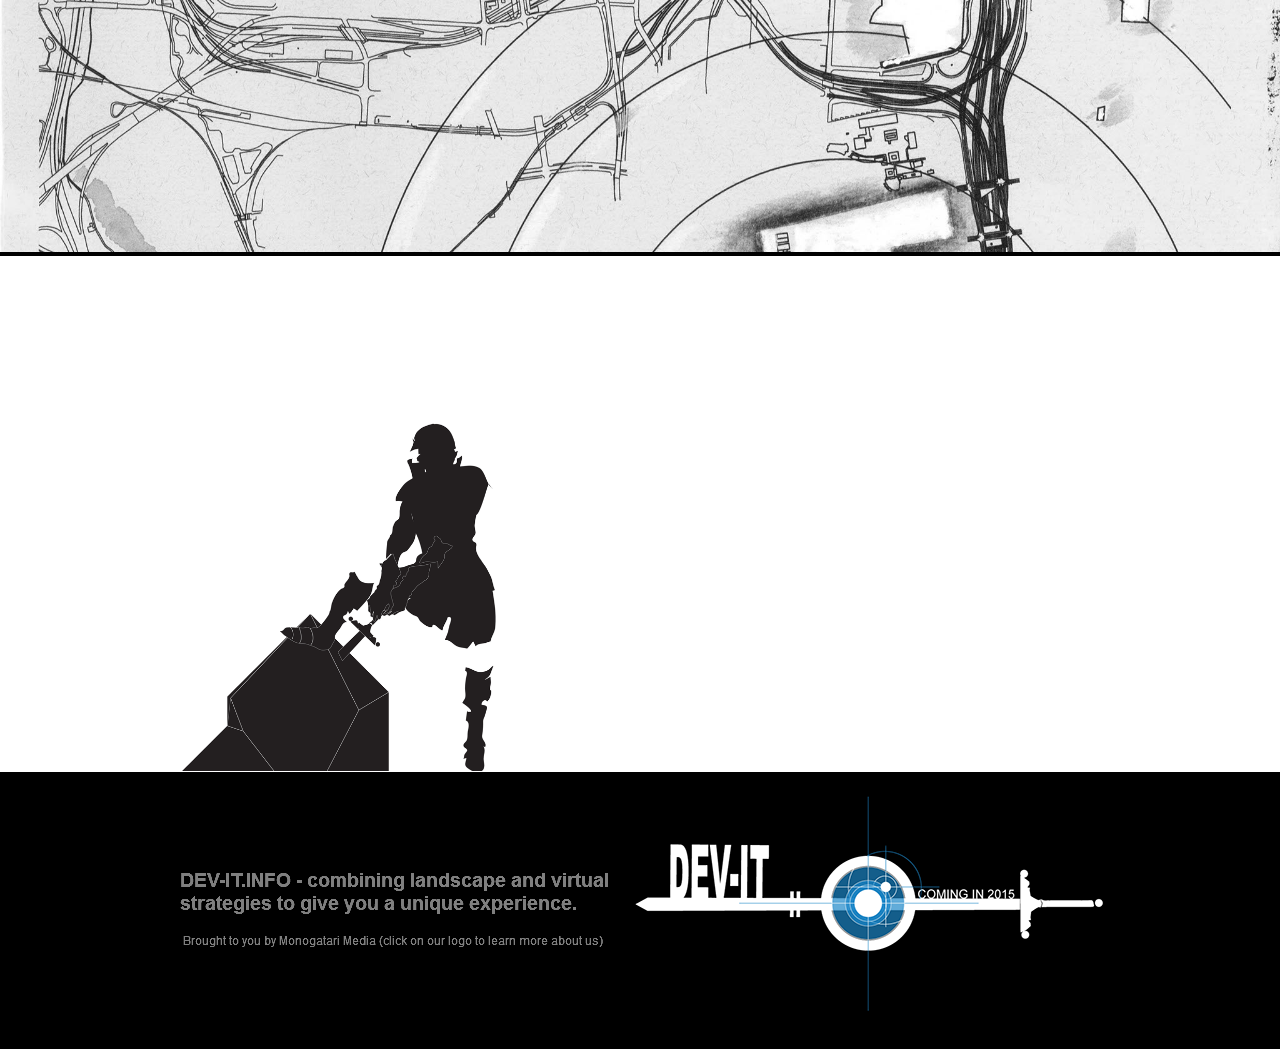
<file: devIt-port/index.html>
<!DOCTYPE html>
<html class="html" lang="en-US">
 <head>

  <script type="text/javascript">
   if(typeof Muse == "undefined") window.Muse = {}; window.Muse.assets = {"required":["jquery-1.8.3.min.js", "museutils.js", "jquery.musepolyfill.bgsize.js", "jquery.watch.js", "museredirect.js", "jquery.scrolleffects.js", "index.css"], "outOfDate":[]};
</script>
  
  <script src="scripts/museredirect.js?490478987" type="text/javascript"></script>
  
  <script type="text/javascript">
   Muse.Redirect.redirect('desktop', '', 'phone/index.html', '');
</script>
  
  <meta http-equiv="Content-type" content="text/html;charset=UTF-8"/>
  <meta name="generator" content="2014.2.0.284"/>
  <title>Develop It!</title>
  <link media="only screen and (max-device-width: 370px)" rel="alternate" href="http://dev-it.info/phone/index.html"/>
  <!-- CSS -->
  <link rel="stylesheet" type="text/css" href="css/site_global.css?365011649"/>
  <link rel="stylesheet" type="text/css" href="css/master_home-master.css?4057833628"/>
  <link rel="stylesheet" type="text/css" href="css/index.css?52552896" id="pagesheet"/>
  <!-- Other scripts -->
  <script type="text/javascript">
   document.documentElement.className += ' js';
</script>
   </head>
 <body>

  <div class="clearfix" id="page"><!-- column -->
   <div class="position_content" id="page_position_content">
    <div class="browser_width colelem" id="u341-bw">
     <div class="museBGSize" id="u341"><!-- simple frame --></div>
    </div>
    <div class="browser_width colelem" id="u346-bw">
     <div id="u346"><!-- simple frame --></div>
    </div>
    <div class="museBGSize colelem" id="u82"><!-- simple frame --></div>
    <div class="verticalspacer"></div>
    <div class="clearfix colelem" id="pu344"><!-- group -->
     <div class="browser_width grpelem" id="u344-bw">
      <div id="u344"><!-- simple frame --></div>
     </div>
     <a class="nonblock nontext museBGSize grpelem" id="u202" href="big_project.html"><!-- simple frame --></a>
    </div>
    <img class="mse_pre_init" id="u345-7" alt="DEV&#45;IT.INFO &#45; combining landscape and virtual strategies to give you a unique experience. Brought to you by Monogatari Media." width="437" height="79" src="images/u345-7.png"/><!-- rasterized frame -->
   </div>
  </div>
  <div class="preload_images">
   <img class="preload" src="images/logo_button-1-u202-r-fr.png" alt=""/>
   <img class="preload" src="images/logo_button-1-u202-m-fr.png" alt=""/>
  </div>
  <!-- JS includes -->
  <script type="text/javascript">
   if (document.location.protocol != 'https:') document.write('\x3Cscript src="http://musecdn2.businesscatalyst.com/scripts/4.0/jquery-1.8.3.min.js" type="text/javascript">\x3C/script>');
</script>
  <script type="text/javascript">
   window.jQuery || document.write('\x3Cscript src="scripts/jquery-1.8.3.min.js" type="text/javascript">\x3C/script>');
</script>
  <script src="scripts/museutils.js?4050293121" type="text/javascript"></script>
  <script src="scripts/jquery.musepolyfill.bgsize.js?84270510" type="text/javascript"></script>
  <script src="scripts/jquery.watch.js?3946357177" type="text/javascript"></script>
  <script src="scripts/jquery.scrolleffects.js?398671634" type="text/javascript"></script>
  <!-- Other scripts -->
  <script type="text/javascript">
   $(document).ready(function() { try {
(function(){var a={},b=function(a){if(a.match(/^rgb/))return a=a.replace(/\s+/g,"").match(/([\d\,]+)/gi)[0].split(","),(parseInt(a[0])<<16)+(parseInt(a[1])<<8)+parseInt(a[2]);if(a.match(/^\#/))return parseInt(a.substr(1),16);return 0};(function(){$('link[type="text/css"]').each(function(){var b=($(this).attr("href")||"").match(/\/?css\/([\w\-]+\.css)\?(\d+)/);b&&b[1]&&b[2]&&(a[b[1]]=b[2])})})();(function(){$("body").append('<div class="version" style="display:none; width:1px; height:1px;"></div>');
for(var c=$(".version"),d=0;d<Muse.assets.required.length;){var f=Muse.assets.required[d],g=f.match(/([\w\-\.]+)\.(\w+)$/),k=g&&g[1]?g[1]:null,g=g&&g[2]?g[2]:null;switch(g.toLowerCase()){case "css":k=k.replace(/\W/gi,"_").replace(/^([^a-z])/gi,"_$1");c.addClass(k);var g=b(c.css("color")),h=b(c.css("background-color"));g!=0||h!=0?(Muse.assets.required.splice(d,1),"undefined"!=typeof a[f]&&(g!=a[f]>>>24||h!=(a[f]&16777215))&&Muse.assets.outOfDate.push(f)):d++;c.removeClass(k);break;case "js":k.match(/^jquery-[\d\.]+/gi)&&
typeof $!="undefined"?Muse.assets.required.splice(d,1):d++;break;default:throw Error("Unsupported file type: "+g);}}c.remove();if(Muse.assets.outOfDate.length||Muse.assets.required.length)c="Some files on the server may be missing or incorrect. Clear browser cache and try again. If the problem persists please contact website author.",(d=location&&location.search&&location.search.match&&location.search.match(/muse_debug/gi))&&Muse.assets.outOfDate.length&&(c+="\nOut of date: "+Muse.assets.outOfDate.join(",")),d&&Muse.assets.required.length&&(c+="\nMissing: "+Muse.assets.required.join(",")),alert(c)})()})();/* body */
Muse.Utils.transformMarkupToFixBrowserProblemsPreInit();/* body */
Muse.Utils.prepHyperlinks(true);/* body */
Muse.Utils.resizeHeight()/* resize height */
$('#u345-7').registerPositionScrollEffect([{"in":[-Infinity,-1.05],"speed":[0,1]},{"in":[-1.05,Infinity],"speed":[-0.2,1]}]);/* scroll effect */
Muse.Utils.fullPage('#page');/* 100% height page */
Muse.Utils.showWidgetsWhenReady();/* body */
Muse.Utils.transformMarkupToFixBrowserProblems();/* body */
} catch(e) { if (e && 'function' == typeof e.notify) e.notify(); else Muse.Assert.fail('Error calling selector function:' + e); }});
</script>
   </body>
</html>
</file>
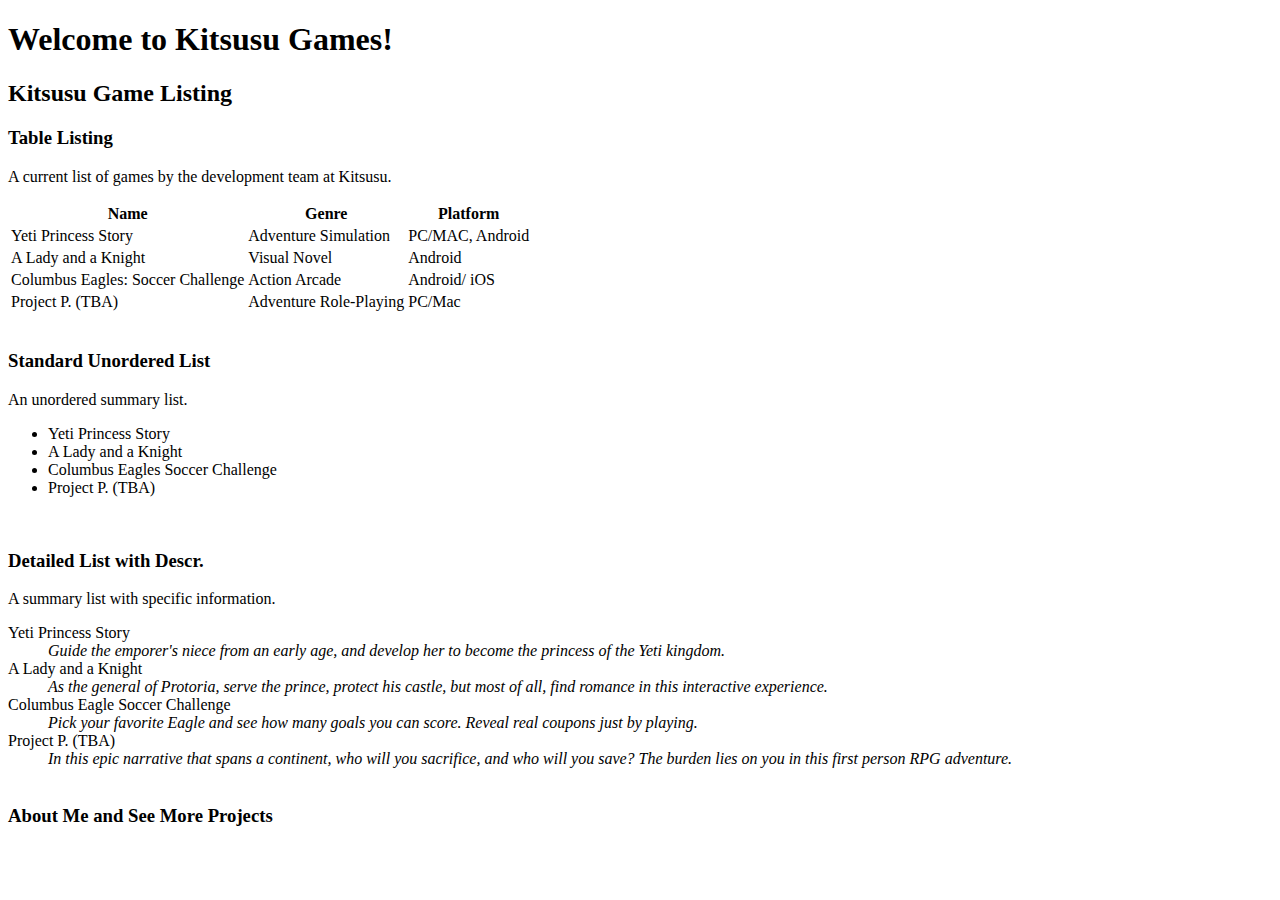
<file: generic HTML code/index.html>
<!DOCTYPE html>

<html>
	<head>
		<title> Kitsusu Games </title>
	</head>
	
	
<!--This is a comment-->
	
	
	<body>
		<h1> Welcome to Kitsusu Games!</h1>
		
		<h2> Kitsusu Game Listing </h2>
		
		<h3> Table Listing </h3>
		<p> A current list of games by the development team at Kitsusu. </p>
		
			<table>
				<tr>
					<!--Table Headings-->
					<th> Name </th>
					<th> Genre </th>
					<th> Platform <th>
				</tr>
				
				<tr>
					<!--Table Data-->
					<td> Yeti Princess Story </th>
					<td> Adventure Simulation </th>
					<td> PC/MAC, Android<th>
				</tr>
				
				<tr>
					<!--Table Data-->
					<td> A Lady and a Knight </th>
					<td> Visual Novel </th>
					<td> Android <th>
				</tr>
				
				<tr>
					<!--Table Data-->
					<td> Columbus Eagles: Soccer Challenge </th>
					<td> Action Arcade </th>
					<td> Android/ iOS <th>
				</tr>
				
				<tr>
					<!--Table Data-->
					<td> Project P. (TBA) </th>
					<td> Adventure Role-Playing </th>
					<td> PC/Mac <th>
				</tr>
			</table>
			<br>
			
			
			<h3>Standard Unordered List</h3>
			<p> An unordered summary list. </p>
			<ul>
			<li>Yeti Princess Story</li>
			<li>A Lady and a Knight</li>
			<li>Columbus Eagles Soccer Challenge</li>
			<li> Project P. (TBA) </li>
			</ul>
			<br>
			
			
			<h3>Detailed List with Descr.</h3>
			<p> A summary list with specific information.</p>
			<dl>
				<dt>Yeti Princess Story</dt>
				<dd><em>Guide the emporer's niece from an early age, and develop her to become the princess of the Yeti kingdom.</em></dd>
				
				<dt>A Lady and a Knight</dt>
				<dd><em>As the general of Protoria, serve the prince, protect his castle, but most of all, find romance in this interactive experience.</em></dd>
				
				<dt>Columbus Eagle Soccer Challenge</dt>
				<dd><em>Pick your favorite Eagle and see how many goals you can score. Reveal real coupons just by playing. </em></dd>
				
				<dt>Project P. (TBA)</dt>
				<dd><em>In this epic narrative that spans a continent, who will you sacrifice, and who will you save? The burden lies on you in this first person RPG adventure. </em></dd>
			</dt>
			<br>
			
			
			<h3> About Me and See More Projects </h3>
			
		
	</body>
</html>
</file>
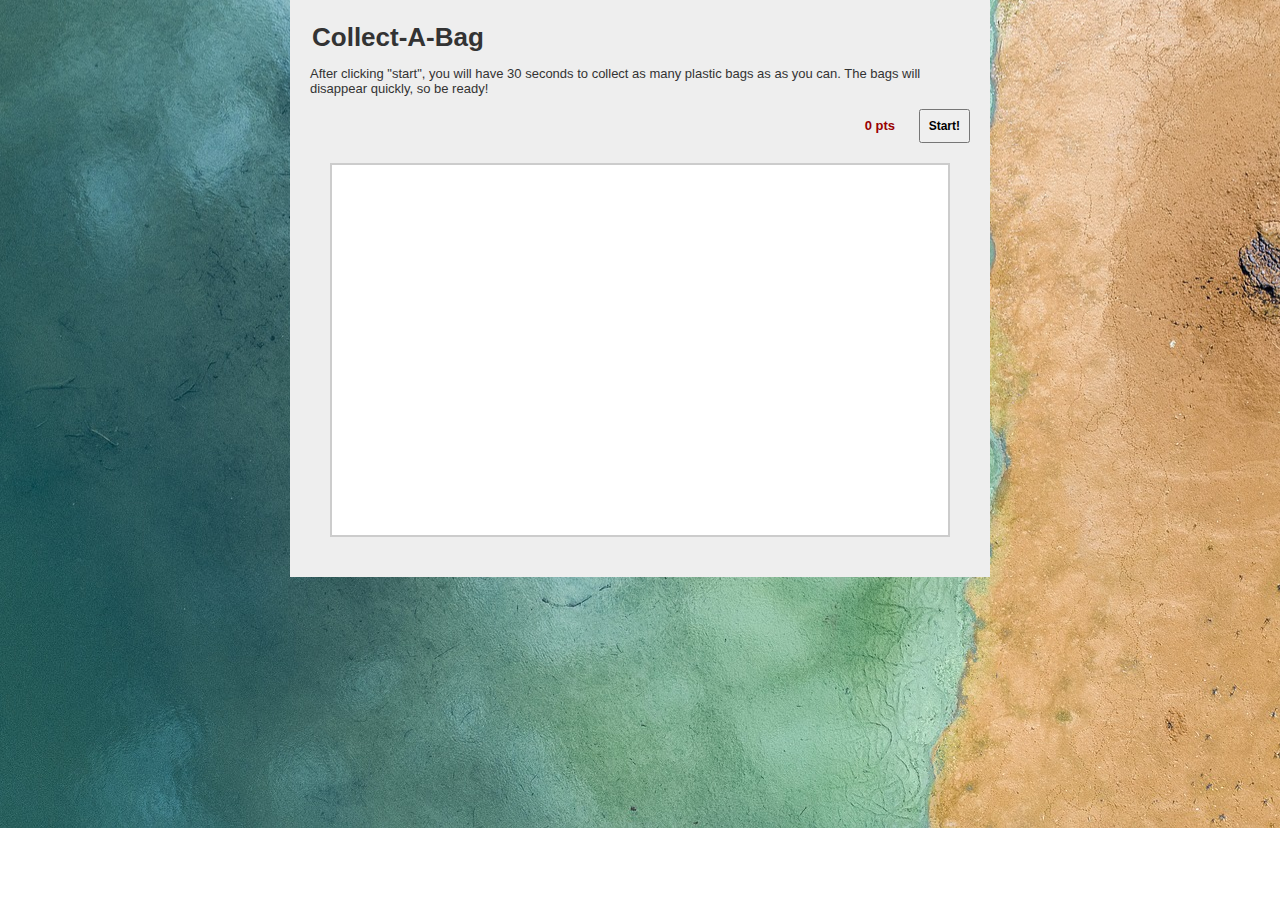
<file: jquery bag game/index.html>
<!DOCTYPE html>
<html>
  <head>

    <title>Whack-A-Mole (CSCI2447)</title>
    
    <!-- CSS styles: This is for me to worry about; not you. -->
	<link href="css/game.css" rel="stylesheet" />
	<script src="jquery-3.3.1.min.js"></script>
	<script>
	

		var userScore = 0;
		var startingTime = 30;
		var gameover = false;
		var moleCount =0;

		$(document).ready( function() {
		
		
			$('#start_button').click(function() {
				//dynamic style
				$("h1").css("color", "purple");
				$("#gamespace").css("background-color", "#0f1e2d");
				
				//hide button
				$(this).hide();
				
				//onAwake
				StartGame();
				
				
				//countdown timer
				setInterval(function(){
					startingTime--;
						if(startingTime>=0){
							span = document.getElementById("timer");
							span.innerHTML = startingTime;
						}
						if(startingTime=== 0) {
							clearInterval(startingTime);
							clearTimeout (t);
							gameover = true;
							alert ("Congratulations. You scored " +userScore+ " point(s). Please Refresh the browser to try again!");
							//$('#start_button').show();
							location.reload();
						}
						
					},1000);

				});

			$('#gamespace').on('click',"img",function(){
				IncScore();
				if (gameover === false){
				$(this).remove();
				}
			
			});	
		});
		
		


		
		
		
		//MATH FUNCTIONS
		function GenerateY(min,max){
			var y = Math.floor(Math.random() * 280) + 1 
			return y;
		};

		function GenerateX(min,max){
			var x = Math.floor(Math.random() * 500) + 1 
			return x;
		};
		
		function RandomHide(){
			return Math.floor(Math.random() * 3000);
		};
		
		
		
		//OTHER FUNCTIONS
		
		//OnStart	
		function StartGame(){
			$("#timer").fadeIn(100); //shows timer on load
			AddMole();
		}
		
		
		//Increment Score
		function IncScore(){
			if(gameover === false){
			userScore+=1;
			$("#score").html(userScore+" points");
			}
			else {
			}
		};
		

		//Add the Mole
		var r = Math.floor(Math.random()*2000);
		function AddMole(){
			var xMole = GenerateX();
			var yMole = GenerateY();
			if (gameover === false){
				$("#gamespace").append('<img id = "molepic' + moleCount+'" src="img/mole.png" style="position:absolute; top:'+yMole+'px; left:'+xMole+'px;" /> ');
				var iden = "#molepic"+moleCount;
				$("body").find(iden).delay(RandomHide()).fadeOut();
				moleCount++;
				t = setTimeout("AddMole();", r);
			}
			else{
				return;
			}
		};
		
		
		
	</script>
	
	
	
	
  </head>
  <body>

	<div id="content">

		<h1>Collect-A-Bag</h1>
		
		<p>After clicking "start", you will have 30 seconds to collect as 
		many plastic bags as as you can. The bags will disappear quickly, so be ready! </p>
		
		<div id="controls">
			<span id="score">0 pts</span>
			<button type="button" id="start_button">Start!</button>
		</div>
		
		<div id="timer">30 seconds left</div>
		
		<div id="gamespace">

			
		</div>
		
	</div>
  </body>
</html>
</file>
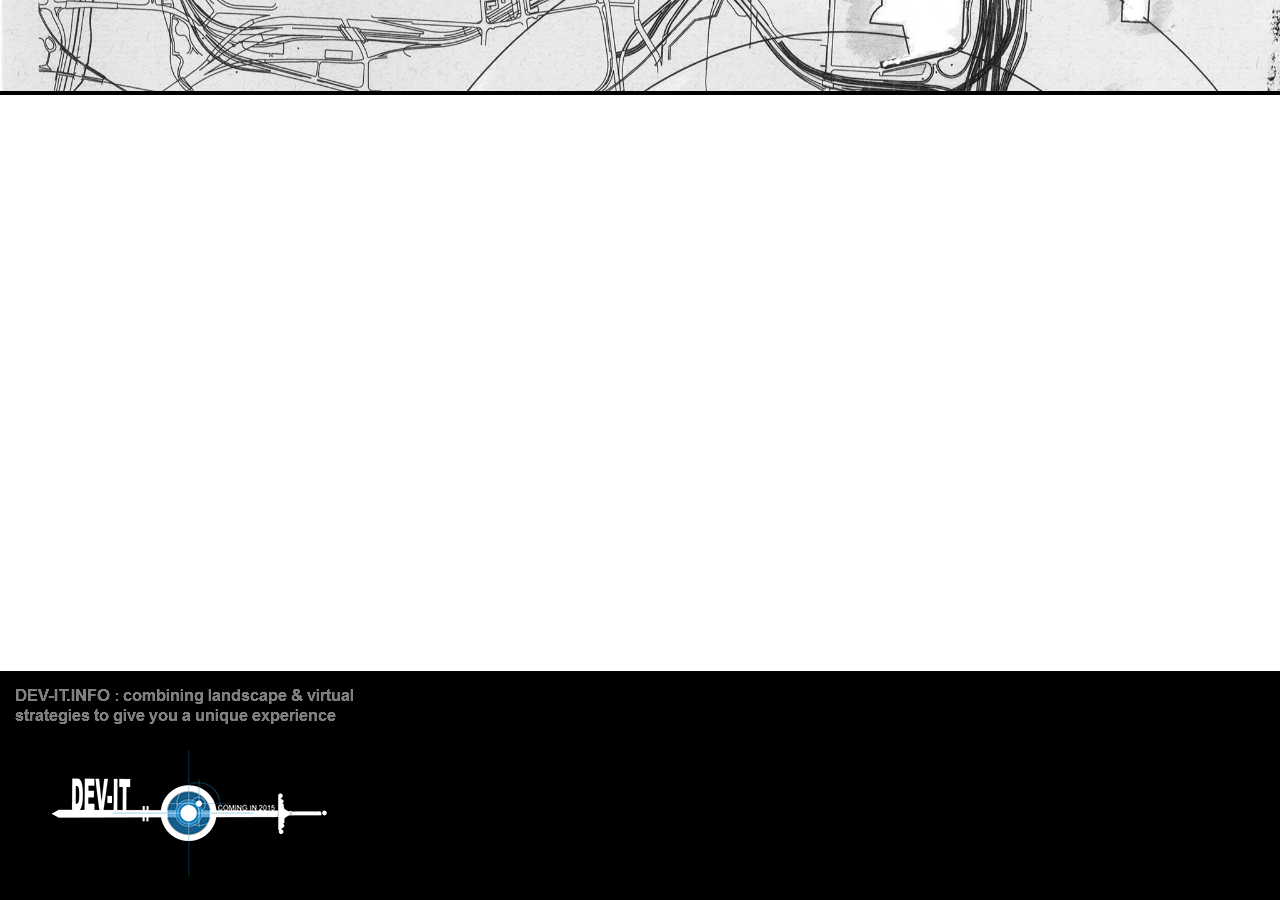
<file: devIt-port/phone/index.html>
<!DOCTYPE html>
<html class="html" lang="en-US">
 <head>

  <script type="text/javascript">
   if(typeof Muse == "undefined") window.Muse = {}; window.Muse.assets = {"required":["jquery-1.8.3.min.js", "museutils.js", "jquery.musepolyfill.bgsize.js", "jquery.watch.js", "index.css"], "outOfDate":[]};
</script>
  
  <meta http-equiv="Content-type" content="text/html;charset=UTF-8"/>
  <meta name="generator" content="2014.2.0.284"/>
  <title>Develop It!</title>
  <meta name="viewport" content="width=380"/>
  <link rel="canonical" href="http://dev-it.info/index.html"/>
  <!-- CSS -->
  <link rel="stylesheet" type="text/css" href="../css/site_global.css?365011649"/>
  <link rel="stylesheet" type="text/css" href="css/master_a-master.css?4220784702"/>
  <link rel="stylesheet" type="text/css" href="css/index.css?4222059002" id="pagesheet"/>
  <!-- Other scripts -->
  <script type="text/javascript">
   document.documentElement.className += ' js';
</script>
   </head>
 <body>

  <div class="clearfix" id="page"><!-- column -->
   <div class="position_content" id="page_position_content">
    <div class="browser_width colelem" id="u356-bw">
     <div class="museBGSize" id="u356"><!-- simple frame --></div>
    </div>
    <div class="browser_width colelem" id="u357-bw">
     <div id="u357"><!-- simple frame --></div>
    </div>
    <div class="browser_width colelem" id="u373-bw">
     <div class="museBGSize" id="u373"><!-- simple frame --></div>
    </div>
    <div class="verticalspacer"></div>
    <div class="clearfix colelem" id="pu358"><!-- group -->
     <div class="browser_width grpelem" id="u358-bw">
      <div class="clearfix" id="u358"><!-- group -->
       <img class="grpelem" id="u361-8" alt="DEV&#45;IT.INFO : combining landscape &amp; virtual strategies to give you a unique experience" width="365" height="73" src="../images/u361-8.png"/><!-- rasterized frame -->
      </div>
     </div>
     <a class="nonblock nontext museBGSize grpelem" id="u372" href="about.html"><!-- simple frame --></a>
    </div>
   </div>
  </div>
  <div class="preload_images">
   <img class="preload" src="../images/logo_button-1-u372-r-fr.png" alt=""/>
   <img class="preload" src="../images/logo_button-1-u372-m-fr.png" alt=""/>
  </div>
  <!-- JS includes -->
  <script type="text/javascript">
   if (document.location.protocol != 'https:') document.write('\x3Cscript src="http://musecdn2.businesscatalyst.com/scripts/4.0/jquery-1.8.3.min.js" type="text/javascript">\x3C/script>');
</script>
  <script type="text/javascript">
   window.jQuery || document.write('\x3Cscript src="../scripts/jquery-1.8.3.min.js" type="text/javascript">\x3C/script>');
</script>
  <script src="../scripts/museutils.js?4050293121" type="text/javascript"></script>
  <script src="../scripts/jquery.musepolyfill.bgsize.js?84270510" type="text/javascript"></script>
  <script src="../scripts/jquery.watch.js?3946357177" type="text/javascript"></script>
  <!-- Other scripts -->
  <script type="text/javascript">
   $(document).ready(function() { try {
(function(){var a={},b=function(a){if(a.match(/^rgb/))return a=a.replace(/\s+/g,"").match(/([\d\,]+)/gi)[0].split(","),(parseInt(a[0])<<16)+(parseInt(a[1])<<8)+parseInt(a[2]);if(a.match(/^\#/))return parseInt(a.substr(1),16);return 0};(function(){$('link[type="text/css"]').each(function(){var b=($(this).attr("href")||"").match(/\/?css\/([\w\-]+\.css)\?(\d+)/);b&&b[1]&&b[2]&&(a[b[1]]=b[2])})})();(function(){$("body").append('<div class="version" style="display:none; width:1px; height:1px;"></div>');
for(var c=$(".version"),d=0;d<Muse.assets.required.length;){var f=Muse.assets.required[d],g=f.match(/([\w\-\.]+)\.(\w+)$/),k=g&&g[1]?g[1]:null,g=g&&g[2]?g[2]:null;switch(g.toLowerCase()){case "css":k=k.replace(/\W/gi,"_").replace(/^([^a-z])/gi,"_$1");c.addClass(k);var g=b(c.css("color")),h=b(c.css("background-color"));g!=0||h!=0?(Muse.assets.required.splice(d,1),"undefined"!=typeof a[f]&&(g!=a[f]>>>24||h!=(a[f]&16777215))&&Muse.assets.outOfDate.push(f)):d++;c.removeClass(k);break;case "js":k.match(/^jquery-[\d\.]+/gi)&&
typeof $!="undefined"?Muse.assets.required.splice(d,1):d++;break;default:throw Error("Unsupported file type: "+g);}}c.remove();if(Muse.assets.outOfDate.length||Muse.assets.required.length)c="Some files on the server may be missing or incorrect. Clear browser cache and try again. If the problem persists please contact website author.",(d=location&&location.search&&location.search.match&&location.search.match(/muse_debug/gi))&&Muse.assets.outOfDate.length&&(c+="\nOut of date: "+Muse.assets.outOfDate.join(",")),d&&Muse.assets.required.length&&(c+="\nMissing: "+Muse.assets.required.join(",")),alert(c)})()})();/* body */
Muse.Utils.transformMarkupToFixBrowserProblemsPreInit();/* body */
Muse.Utils.prepHyperlinks(true);/* body */
Muse.Utils.resizeHeight()/* resize height */
Muse.Utils.fullPage('#page');/* 100% height page */
Muse.Utils.showWidgetsWhenReady();/* body */
Muse.Utils.transformMarkupToFixBrowserProblems();/* body */
} catch(e) { if (e && 'function' == typeof e.notify) e.notify(); else Muse.Assert.fail('Error calling selector function:' + e); }});
</script>
   </body>
</html>
</file>
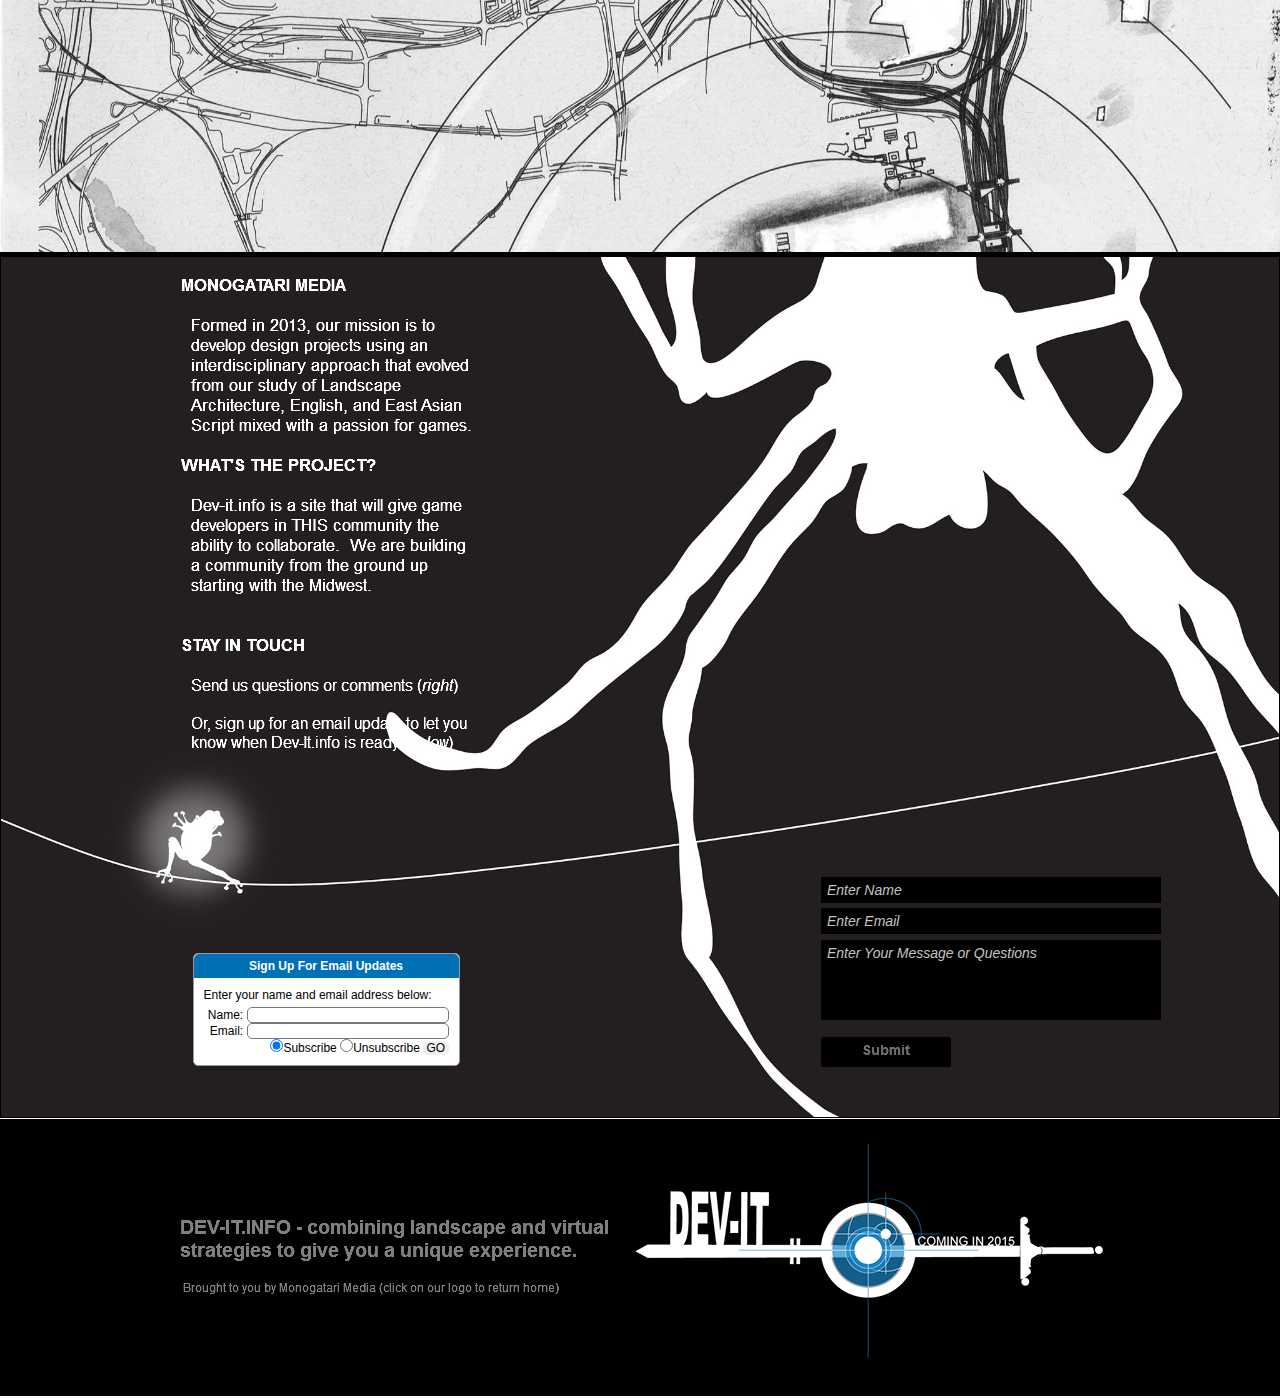
<file: devIt-port/about.html>
<!DOCTYPE html>
<html class="html" lang="en-US">
 <head>

  <script type="text/javascript">
   if(typeof Muse == "undefined") window.Muse = {}; window.Muse.assets = {"required":["museredirect.js", "jquery-1.8.3.min.js", "museutils.js", "jquery.musepolyfill.bgsize.js", "jquery.watch.js", "webpro.js", "jquery.scrolleffects.js", "about.css"], "outOfDate":[]};
</script>
  
  <script src="scripts/museredirect.js?490478987" type="text/javascript"></script>
  
  <script type="text/javascript">
   Muse.Redirect.redirect('desktop', '', 'phone/about.html', '');
</script>
  
  <meta http-equiv="Content-type" content="text/html;charset=UTF-8"/>
  <meta name="generator" content="2014.2.0.284"/>
  <title>About</title>
  <link media="only screen and (max-device-width: 370px)" rel="alternate" href="http://dev-it.info/phone/about.html"/>
  <!-- CSS -->
  <link rel="stylesheet" type="text/css" href="css/site_global.css?365011649"/>
  <link rel="stylesheet" type="text/css" href="css/master_about-master.css?3773816282"/>
  <link rel="stylesheet" type="text/css" href="css/about.css?3855172983" id="pagesheet"/>
  <!-- Other scripts -->
  <script type="text/javascript">
   document.documentElement.className += ' js';
</script>
   </head>
 <body>

  <div class="clearfix" id="page"><!-- column -->
   <div class="position_content" id="page_position_content">
    <div class="browser_width colelem" id="u411-bw">
     <div class="museBGSize" id="u411"><!-- simple frame --></div>
    </div>
    <div class="browser_width colelem" id="u409-bw">
     <div id="u409"><!-- simple frame --></div>
    </div>
    <div class="clearfix colelem" id="pu265"><!-- group -->
     <div class="browser_width grpelem" id="u265-bw">
      <div class="museBGSize" id="u265"><!-- column -->
       <div class="clearfix" id="u265_align_to_page">
        <div class="position_content" id="u265_position_content">
         <img class="colelem" id="u256-28" alt="
MONOGATARI MEDIA Formed in 2013, our mission is to develop design projects using an interdisciplinary approach that evolved from our study of Landscape Architecture, English, and East Asian Script mixed with a passion for games. WHAT'S THE PROJECT? Dev&#45;it.info is a site that will give game developers in THIS community the ability to collaborate. We are building a community from the ground up starting with the Midwest. STAY IN TOUCH Send us questions or comments (right) Or, sign up for an email update to let you know when Dev&#45;It.info is ready (below)" width="293" height="496" src="images/u256-28.png"/><!-- rasterized frame -->
         <div class="clearfix colelem" id="u293"><!-- group -->
          <div class="grpelem" id="u294"><!-- custom html -->
           <!-- Start Service Code -->
<div align="center">
<div style="border:1px solid #999999; width:265px; margin: 0px; background-color:#ffffff;-webkit-border-radius: 5px;-moz-border-radius: 5px;border-radius: 5px;">
<form action="http://pub4.bravenet.com/elist/add.php" method="post" style="margin:0px;">
<div style="background-color:#0071b7; padding:5px; font:12px arial; color:#ffffff;-webkit-border-top-left-radius: 5px;-webkit-border-top-right-radius: 5px;-moz-border-radius-topleft: 5px;-moz-border-radius-topright: 5px;border-top-left-radius: 5px;border-top-right-radius: 5px;"><b>Sign Up For Email Updates</b></div>
<div style="margin:10px; font: 12px arial; color: #000000; text-align:left;">
<div style="margin-bottom:5px;">Enter your name and email address below:</div>
<div style="text-align:right;">
Name: <input type="text" id="elistname" name="ename" size="25" maxlength="60" style="width: 200px;-webkit-border-radius: 5px;-moz-border-radius: 5px;border-radius: 5px;border:1px solid #777;"><br>
Email: <input type="text" name="emailaddress" id="elistaddress61587113840" size="25" maxlength="100" style="width: 200px;-webkit-border-radius: 5px;-moz-border-radius: 5px;border-radius: 5px;border:1px solid #777;"><br>
<span style="white-space:nowrap;"><input type="radio" name="action" value="join" checked style="border: 0px;">Subscribe </span>
<span style="white-space:nowrap;"><input type="radio" name="action" value="leave" style="border: 0px;">Unsubscribe </span>
<input type="hidden" name="usernum" style="border: 0px solid black; height: 0px; width: 0px;" value="325714095"><input type="hidden" name="cpv"  style="border: 0px solid black; height: 0px; width: 0px;"  value="1">
<input type="submit" name="submit" value=" GO " style="-webkit-border-radius: 5px;-moz-border-radius: 5px;border-radius: 5px;"></div></div>
<div style="color: red" id="elist_err61587113840"></div>
<div align="center" style="margin-bottom:10px;"></div></form>
</div></div>
<!-- End Service Code -->

</div>
         </div>
        </div>
       </div>
      </div>
     </div>
     <form class="form-grp clearfix grpelem" id="widgetu273" method="post" enctype="multipart/form-data" action="scripts/form-u273.php"><!-- none box -->
      <div class="fld-grp clearfix grpelem" id="widgetu274" data-required="true"><!-- none box -->
       <span class="fld-input NoWrap actAsDiv clearfix grpelem" id="u275-4" data-muse-uid="U275"><!-- content --><!-- m_editable region-id="editable-static-tag-U275" template="about.html" data-type="html" data-ice-options="disableImageResize,none" --><input class="wrapped-input" type="text" spellcheck="false" id="widgetu274_input" name="custom_U274" tabindex="1"/><label class="wrapped-input fld-prompt" id="widgetu274_prompt" for="widgetu274_input"><span class="actAsPara">Enter Name</span></label><!-- /m_editable --></span>
      </div>
      <div class="fld-grp clearfix grpelem" id="widgetu282" data-required="true" data-type="email"><!-- none box -->
       <span class="fld-input NoWrap actAsDiv clearfix grpelem" id="u284-4" data-muse-uid="U284"><!-- content --><!-- m_editable region-id="editable-static-tag-U284" template="about.html" data-type="html" data-ice-options="disableImageResize,none" --><input class="wrapped-input" type="text" spellcheck="false" id="widgetu282_input" name="Email" tabindex="2"/><label class="wrapped-input fld-prompt" id="widgetu282_prompt" for="widgetu282_input"><span class="actAsPara">Enter Email</span></label><!-- /m_editable --></span>
      </div>
      <div class="clearfix grpelem" id="u278-4" data-muse-uid="U278"><!-- content -->
       <!-- m_editable region-id="editable-static-tag-U278" template="about.html" data-type="html" data-ice-options="disableImageResize,none" -->
       <p>Submitting Form...</p>
<!-- /m_editable -->
      </div>
      <div class="clearfix grpelem" id="u281-4" data-muse-uid="U281"><!-- content -->
       <!-- m_editable region-id="editable-static-tag-U281" template="about.html" data-type="html" data-ice-options="disableImageResize,none" -->
       <p>The server encountered an error.</p>
<!-- /m_editable -->
      </div>
      <div class="clearfix grpelem" id="u279-4" data-muse-uid="U279"><!-- content -->
       <!-- m_editable region-id="editable-static-tag-U279" template="about.html" data-type="html" data-ice-options="disableImageResize,none" -->
       <p>Form received.</p>
<!-- /m_editable -->
      </div>
      <input class="submit-btn NoWrap grpelem" id="u280-17" type="submit" value="" tabindex="4"/><!-- state-based BG images -->
      <div class="fld-grp clearfix grpelem" id="widgetu286" data-required="false"><!-- none box -->
       <span class="fld-textarea actAsDiv clearfix grpelem" id="u287-4" data-muse-uid="U287"><!-- content --><!-- m_editable region-id="editable-static-tag-U287" template="about.html" data-type="html" data-ice-options="disableImageResize,none" --><textarea class="wrapped-input" id="widgetu286_input" name="custom_U286" tabindex="3"></textarea><label class="wrapped-input fld-prompt" id="widgetu286_prompt" for="widgetu286_input"><span class="actAsPara">Enter Your Message or Questions</span></label><!-- /m_editable --></span>
      </div>
     </form>
    </div>
    <div class="verticalspacer"></div>
    <div class="clearfix colelem" id="pu407"><!-- group -->
     <div class="browser_width grpelem" id="u407-bw">
      <div id="u407"><!-- simple frame --></div>
     </div>
     <a class="nonblock nontext museBGSize grpelem" id="u420" href="index.html"><!-- simple frame --></a>
    </div>
    <img class="mse_pre_init" id="u414-7" alt="DEV&#45;IT.INFO &#45; combining landscape and virtual strategies to give you a unique experience. Brought to you by Monogatari Media (click on our logo to return home)" width="437" height="79" src="images/u414-7.png"/><!-- rasterized frame -->
   </div>
  </div>
  <div class="preload_images">
   <img class="preload" src="images/u280-17-r.png" alt=""/>
   <img class="preload" src="images/u280-17-m.png" alt=""/>
   <img class="preload" src="images/u280-17-fs.png" alt=""/>
   <img class="preload" src="images/logo_button-1-u420-r-fr.png" alt=""/>
   <img class="preload" src="images/logo_button-1-u420-m-fr.png" alt=""/>
  </div>
  <!-- JS includes -->
  <script type="text/javascript">
   if (document.location.protocol != 'https:') document.write('\x3Cscript src="http://musecdn2.businesscatalyst.com/scripts/4.0/jquery-1.8.3.min.js" type="text/javascript">\x3C/script>');
</script>
  <script type="text/javascript">
   window.jQuery || document.write('\x3Cscript src="scripts/jquery-1.8.3.min.js" type="text/javascript">\x3C/script>');
</script>
  <script src="scripts/museutils.js?4050293121" type="text/javascript"></script>
  <script src="scripts/jquery.musepolyfill.bgsize.js?84270510" type="text/javascript"></script>
  <script src="scripts/jquery.watch.js?3946357177" type="text/javascript"></script>
  <script src="scripts/webpro.js?140723489" type="text/javascript"></script>
  <script src="scripts/jquery.scrolleffects.js?398671634" type="text/javascript"></script>
  <!-- Other scripts -->
  <script type="text/javascript">
   $(document).ready(function() { try {
(function(){var a={},b=function(a){if(a.match(/^rgb/))return a=a.replace(/\s+/g,"").match(/([\d\,]+)/gi)[0].split(","),(parseInt(a[0])<<16)+(parseInt(a[1])<<8)+parseInt(a[2]);if(a.match(/^\#/))return parseInt(a.substr(1),16);return 0};(function(){$('link[type="text/css"]').each(function(){var b=($(this).attr("href")||"").match(/\/?css\/([\w\-]+\.css)\?(\d+)/);b&&b[1]&&b[2]&&(a[b[1]]=b[2])})})();(function(){$("body").append('<div class="version" style="display:none; width:1px; height:1px;"></div>');
for(var c=$(".version"),d=0;d<Muse.assets.required.length;){var f=Muse.assets.required[d],g=f.match(/([\w\-\.]+)\.(\w+)$/),k=g&&g[1]?g[1]:null,g=g&&g[2]?g[2]:null;switch(g.toLowerCase()){case "css":k=k.replace(/\W/gi,"_").replace(/^([^a-z])/gi,"_$1");c.addClass(k);var g=b(c.css("color")),h=b(c.css("background-color"));g!=0||h!=0?(Muse.assets.required.splice(d,1),"undefined"!=typeof a[f]&&(g!=a[f]>>>24||h!=(a[f]&16777215))&&Muse.assets.outOfDate.push(f)):d++;c.removeClass(k);break;case "js":k.match(/^jquery-[\d\.]+/gi)&&
typeof $!="undefined"?Muse.assets.required.splice(d,1):d++;break;default:throw Error("Unsupported file type: "+g);}}c.remove();if(Muse.assets.outOfDate.length||Muse.assets.required.length)c="Some files on the server may be missing or incorrect. Clear browser cache and try again. If the problem persists please contact website author.",(d=location&&location.search&&location.search.match&&location.search.match(/muse_debug/gi))&&Muse.assets.outOfDate.length&&(c+="\nOut of date: "+Muse.assets.outOfDate.join(",")),d&&Muse.assets.required.length&&(c+="\nMissing: "+Muse.assets.required.join(",")),alert(c)})()})();/* body */
Muse.Utils.transformMarkupToFixBrowserProblemsPreInit();/* body */
Muse.Utils.prepHyperlinks(true);/* body */
Muse.Utils.resizeHeight()/* resize height */
Muse.Utils.initWidget('#widgetu273', function(elem) { new WebPro.Widget.Form(elem, {validationEvent:'submit',errorStateSensitivity:'high',fieldWrapperClass:'fld-grp',formSubmittedClass:'frm-sub-st',formErrorClass:'frm-subm-err-st',formDeliveredClass:'frm-subm-ok-st',notEmptyClass:'non-empty-st',focusClass:'focus-st',invalidClass:'fld-err-st',requiredClass:'fld-err-st',ajaxSubmit:true}); });/* #widgetu273 */
$('#u414-7').registerPositionScrollEffect([{"in":[-Infinity,346],"speed":[0,1]},{"in":[346,Infinity],"speed":[-0.2,1]}]);/* scroll effect */
Muse.Utils.fullPage('#page');/* 100% height page */
Muse.Utils.showWidgetsWhenReady();/* body */
Muse.Utils.transformMarkupToFixBrowserProblems();/* body */
} catch(e) { if (e && 'function' == typeof e.notify) e.notify(); else Muse.Assert.fail('Error calling selector function:' + e); }});
</script>
   </body>
</html>
</file>
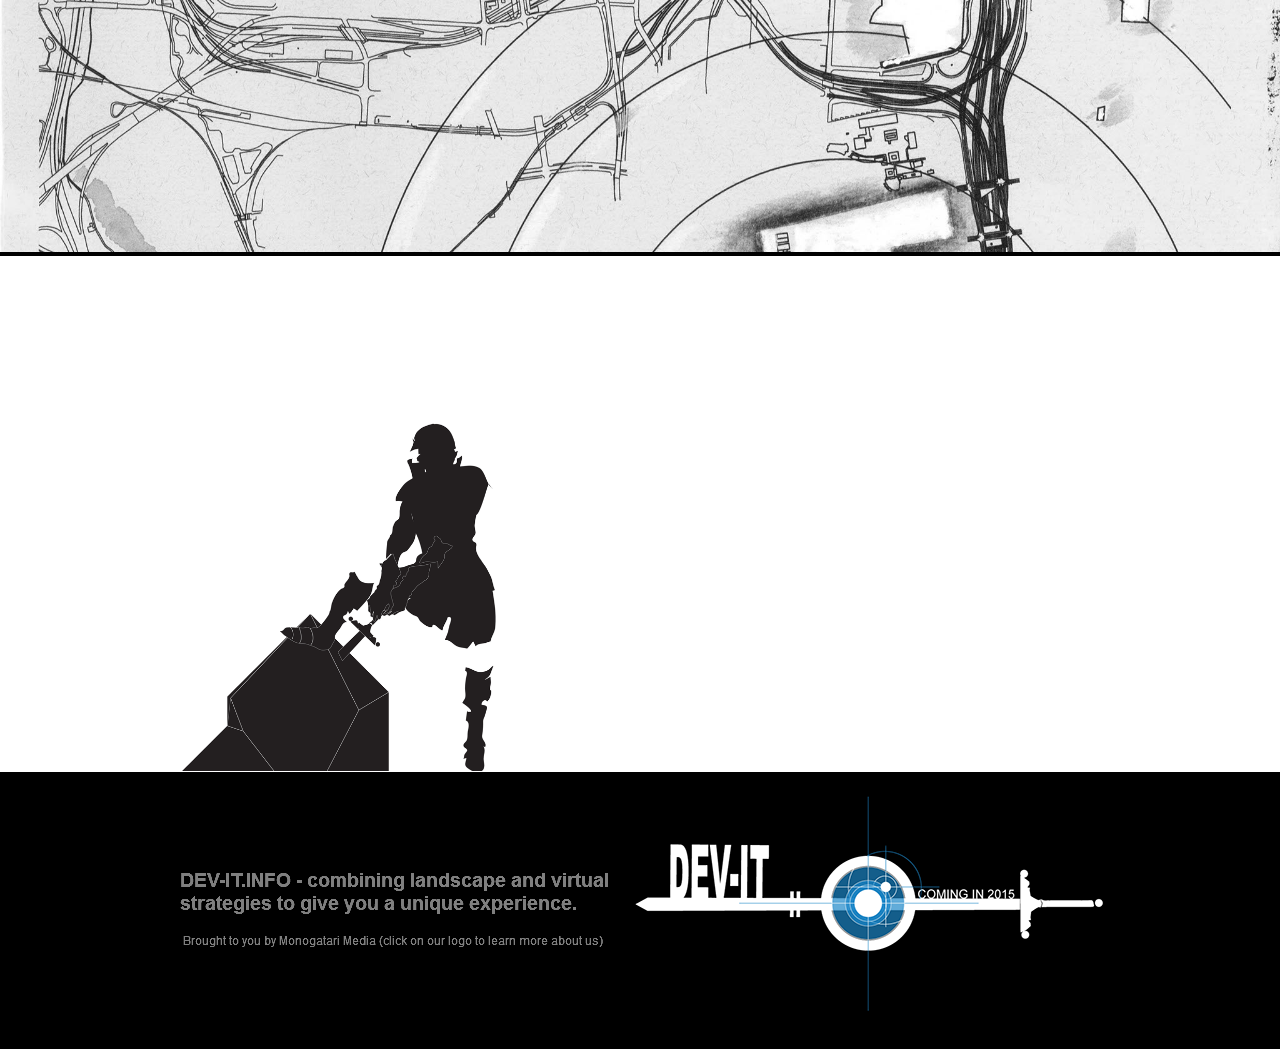
<file: devIt-port/index - Copy.html>
<!DOCTYPE html>
<html class="html" lang="en-US">
 <head>

  <script type="text/javascript">
   if(typeof Muse == "undefined") window.Muse = {}; window.Muse.assets = {"required":["jquery-1.8.3.min.js", "museutils.js", "jquery.musepolyfill.bgsize.js", "jquery.watch.js", "museredirect.js", "jquery.scrolleffects.js", "index.css"], "outOfDate":[]};
</script>
  
  <script src="scripts/museredirect.js?490478987" type="text/javascript"></script>
  
  <script type="text/javascript">
   Muse.Redirect.redirect('desktop', '', 'phone/index.html', '');
</script>
  
  <meta http-equiv="Content-type" content="text/html;charset=UTF-8"/>
  <meta name="generator" content="2014.2.0.284"/>
  <title>Develop It!</title>
  <link media="only screen and (max-device-width: 370px)" rel="alternate" href="http://dev-it.info/phone/index.html"/>
  <!-- CSS -->
  <link rel="stylesheet" type="text/css" href="css/site_global.css?365011649"/>
  <link rel="stylesheet" type="text/css" href="css/master_home-master.css?4057833628"/>
  <link rel="stylesheet" type="text/css" href="css/index.css?52552896" id="pagesheet"/>
  <!-- Other scripts -->
  <script type="text/javascript">
   document.documentElement.className += ' js';
</script>
   </head>
 <body>

  <div class="clearfix" id="page"><!-- column -->
   <div class="position_content" id="page_position_content">
    <div class="browser_width colelem" id="u341-bw">
     <div class="museBGSize" id="u341"><!-- simple frame --></div>
    </div>
    <div class="browser_width colelem" id="u346-bw">
     <div id="u346"><!-- simple frame --></div>
    </div>
    <div class="museBGSize colelem" id="u82"><!-- simple frame --></div>
    <div class="verticalspacer"></div>
    <div class="clearfix colelem" id="pu344"><!-- group -->
     <div class="browser_width grpelem" id="u344-bw">
      <div id="u344"><!-- simple frame --></div>
     </div>
     <a class="nonblock nontext museBGSize grpelem" id="u202" href="about.html"><!-- simple frame --></a>
    </div>
    <img class="mse_pre_init" id="u345-7" alt="DEV&#45;IT.INFO &#45; combining landscape and virtual strategies to give you a unique experience. Brought to you by Monogatari Media (click on our logo to learn more about us)" width="437" height="79" src="images/u345-7.png"/><!-- rasterized frame -->
   </div>
  </div>
  <div class="preload_images">
   <img class="preload" src="images/logo_button-1-u202-r-fr.png" alt=""/>
   <img class="preload" src="images/logo_button-1-u202-m-fr.png" alt=""/>
  </div>
  <!-- JS includes -->
  <script type="text/javascript">
   if (document.location.protocol != 'https:') document.write('\x3Cscript src="http://musecdn2.businesscatalyst.com/scripts/4.0/jquery-1.8.3.min.js" type="text/javascript">\x3C/script>');
</script>
  <script type="text/javascript">
   window.jQuery || document.write('\x3Cscript src="scripts/jquery-1.8.3.min.js" type="text/javascript">\x3C/script>');
</script>
  <script src="scripts/museutils.js?4050293121" type="text/javascript"></script>
  <script src="scripts/jquery.musepolyfill.bgsize.js?84270510" type="text/javascript"></script>
  <script src="scripts/jquery.watch.js?3946357177" type="text/javascript"></script>
  <script src="scripts/jquery.scrolleffects.js?398671634" type="text/javascript"></script>
  <!-- Other scripts -->
  <script type="text/javascript">
   $(document).ready(function() { try {
(function(){var a={},b=function(a){if(a.match(/^rgb/))return a=a.replace(/\s+/g,"").match(/([\d\,]+)/gi)[0].split(","),(parseInt(a[0])<<16)+(parseInt(a[1])<<8)+parseInt(a[2]);if(a.match(/^\#/))return parseInt(a.substr(1),16);return 0};(function(){$('link[type="text/css"]').each(function(){var b=($(this).attr("href")||"").match(/\/?css\/([\w\-]+\.css)\?(\d+)/);b&&b[1]&&b[2]&&(a[b[1]]=b[2])})})();(function(){$("body").append('<div class="version" style="display:none; width:1px; height:1px;"></div>');
for(var c=$(".version"),d=0;d<Muse.assets.required.length;){var f=Muse.assets.required[d],g=f.match(/([\w\-\.]+)\.(\w+)$/),k=g&&g[1]?g[1]:null,g=g&&g[2]?g[2]:null;switch(g.toLowerCase()){case "css":k=k.replace(/\W/gi,"_").replace(/^([^a-z])/gi,"_$1");c.addClass(k);var g=b(c.css("color")),h=b(c.css("background-color"));g!=0||h!=0?(Muse.assets.required.splice(d,1),"undefined"!=typeof a[f]&&(g!=a[f]>>>24||h!=(a[f]&16777215))&&Muse.assets.outOfDate.push(f)):d++;c.removeClass(k);break;case "js":k.match(/^jquery-[\d\.]+/gi)&&
typeof $!="undefined"?Muse.assets.required.splice(d,1):d++;break;default:throw Error("Unsupported file type: "+g);}}c.remove();if(Muse.assets.outOfDate.length||Muse.assets.required.length)c="Some files on the server may be missing or incorrect. Clear browser cache and try again. If the problem persists please contact website author.",(d=location&&location.search&&location.search.match&&location.search.match(/muse_debug/gi))&&Muse.assets.outOfDate.length&&(c+="\nOut of date: "+Muse.assets.outOfDate.join(",")),d&&Muse.assets.required.length&&(c+="\nMissing: "+Muse.assets.required.join(",")),alert(c)})()})();/* body */
Muse.Utils.transformMarkupToFixBrowserProblemsPreInit();/* body */
Muse.Utils.prepHyperlinks(true);/* body */
Muse.Utils.resizeHeight()/* resize height */
$('#u345-7').registerPositionScrollEffect([{"in":[-Infinity,-1.05],"speed":[0,1]},{"in":[-1.05,Infinity],"speed":[-0.2,1]}]);/* scroll effect */
Muse.Utils.fullPage('#page');/* 100% height page */
Muse.Utils.showWidgetsWhenReady();/* body */
Muse.Utils.transformMarkupToFixBrowserProblems();/* body */
} catch(e) { if (e && 'function' == typeof e.notify) e.notify(); else Muse.Assert.fail('Error calling selector function:' + e); }});
</script>
   </body>
</html>
</file>
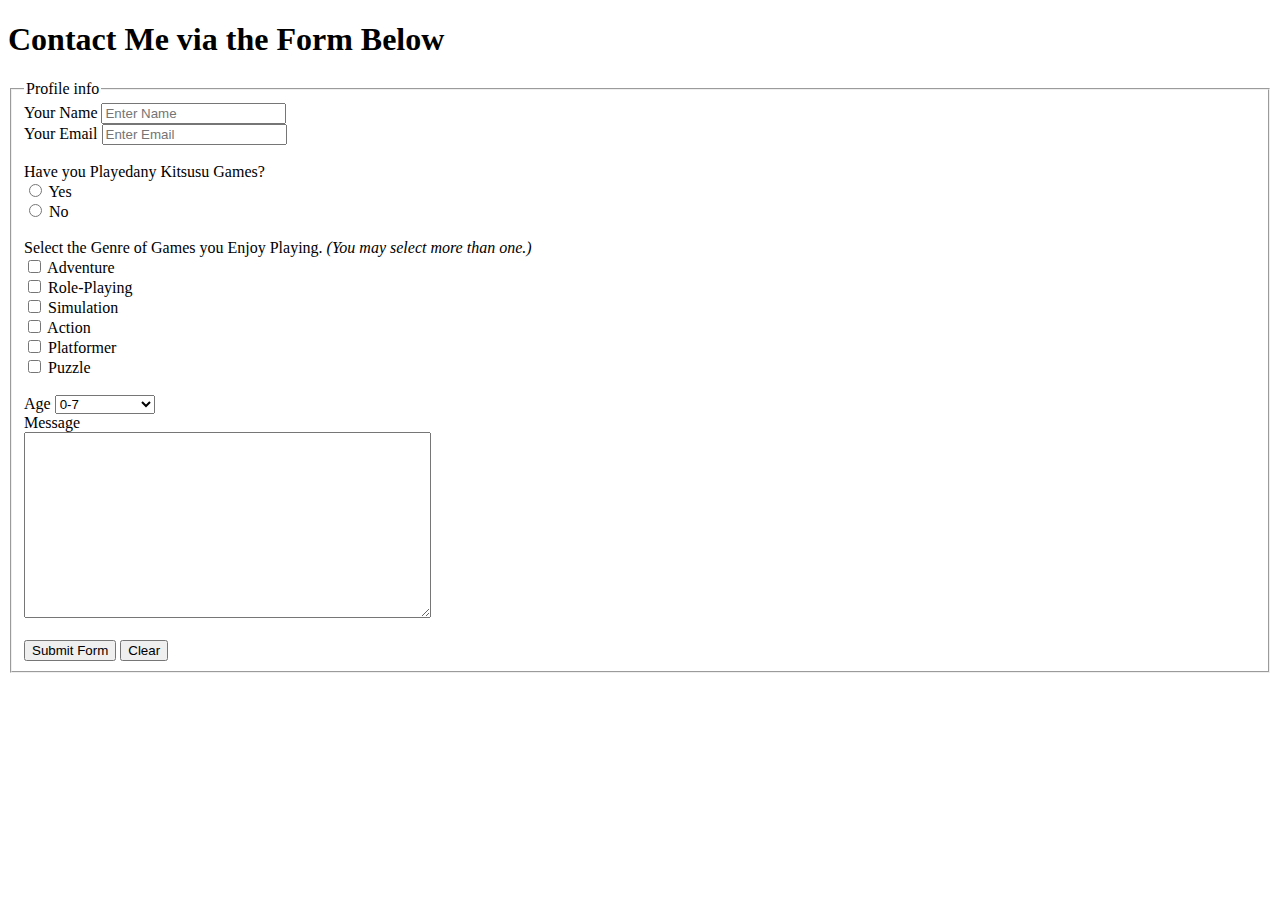
<file: generic HTML code/form.html>
<!DOCTYPE html>

<html>
	<head>
	
		<title> Contact Me </title>
	
	</head>
	
	<!--Divider-->
	
	<body>
	
		<h1> Contact Me via the Form Below </h1>
		
		<form>
			<fieldset>
			
			<legend> Profile info </legend>
				<label>Your Name </label>
				<input type="text" placeholder="Enter Name">
				<br>
				
				<label>Your Email </label>
				<input type="email" placeholder="Enter Email">
				<br>
				<br>
				
				<label> Have you Playedany Kitsusu Games? </label>
				<br>
				<input type="radio" name="played"> Yes <br>
				<input type="radio" name="played"> No <br>
				<br>
				
				
				<label>Select the Genre of Games you Enjoy Playing. <em>(You may select more than one.)</em> </label>
				<br>
				<input type="checkbox"> Adventure<br>
				<input type="checkbox"> Role-Playing<br>
				<input type="checkbox"> Simulation<br>
				<input type="checkbox"> Action<br>
				<input type="checkbox"> Platformer<br>
				<input type="checkbox"> Puzzle<br>
				<br>
				
				
				<label>Age</label>
				<select>
					<option>0-7</option>
					<option>8-12</option>
					<option>13-17</option>
					<option>18-25</option>
					<option>26-35</option>
					<option>36-45</option>
					<option>46-55</option>
					<option>older than 55</option>
				</select>
				<br>
				
				
				<!--Will revise in CSS-->
				<label>Message</label><br>
				<textarea rows="12" cols="48"></textarea>
				<br>
				<br>
				
				
				<!--Button-->
				<input type ="submit" value="Submit Form">
				<input type ="reset" value="Clear">
				<br>

				
			</fieldset>
		</form>
		<br>

	</body>



</html>
</file>
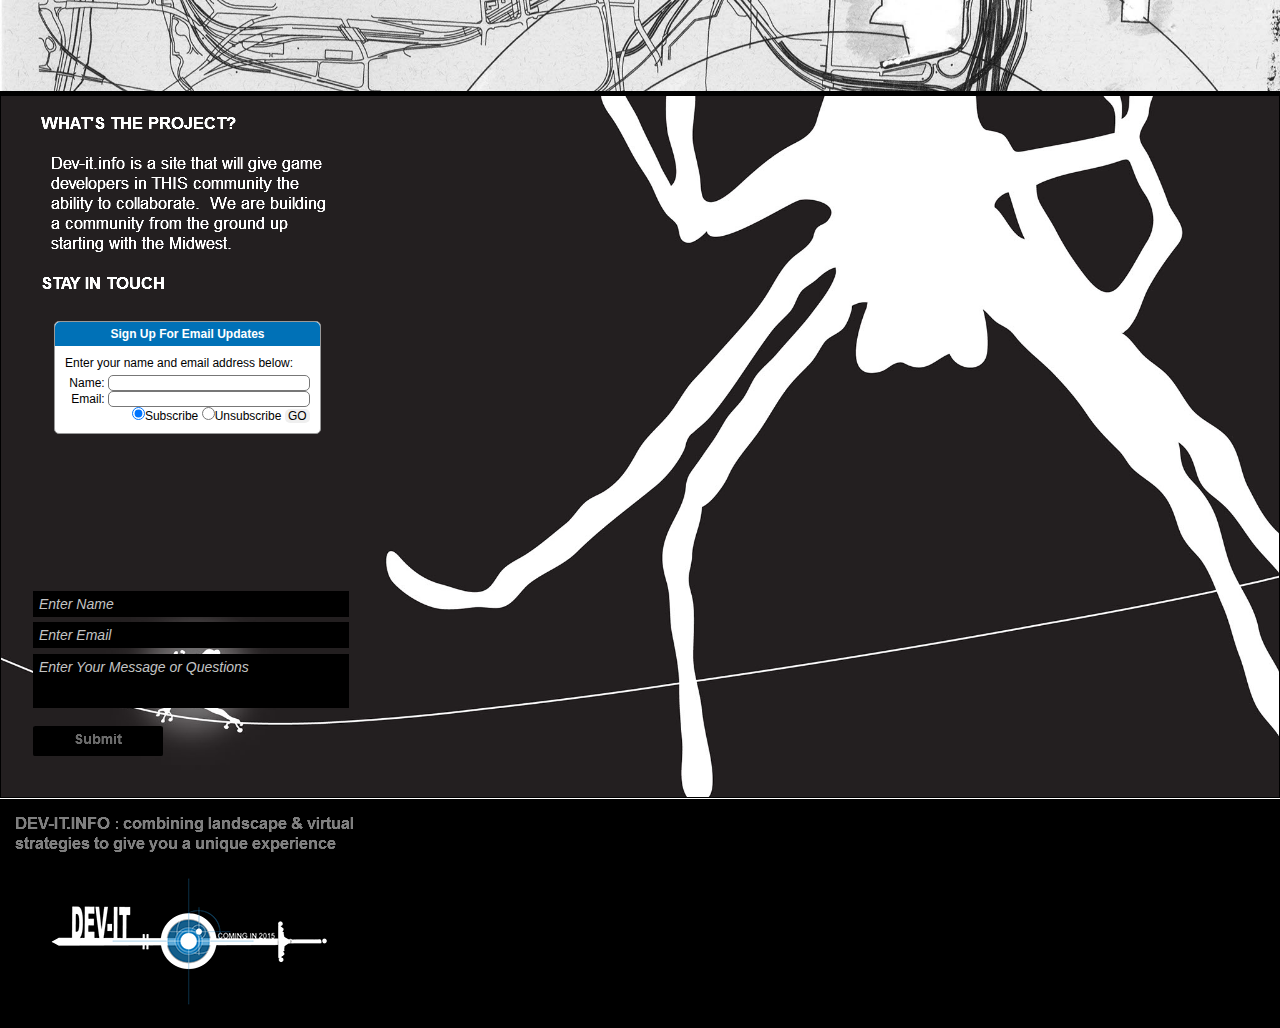
<file: devIt-port/phone/about.html>
<!DOCTYPE html>
<html class="html" lang="en-US">
 <head>

  <script type="text/javascript">
   if(typeof Muse == "undefined") window.Muse = {}; window.Muse.assets = {"required":["jquery-1.8.3.min.js", "museutils.js", "jquery.musepolyfill.bgsize.js", "jquery.watch.js", "webpro.js", "about.css"], "outOfDate":[]};
</script>
  
  <meta http-equiv="Content-type" content="text/html;charset=UTF-8"/>
  <meta name="generator" content="2014.2.0.284"/>
  <title>About</title>
  <meta name="viewport" content="width=380"/>
  <link rel="canonical" href="http://dev-it.info/about.html"/>
  <!-- CSS -->
  <link rel="stylesheet" type="text/css" href="../css/site_global.css?365011649"/>
  <link rel="stylesheet" type="text/css" href="css/master_a-master.css?4220784702"/>
  <link rel="stylesheet" type="text/css" href="css/about.css?200128960" id="pagesheet"/>
  <!-- Other scripts -->
  <script type="text/javascript">
   document.documentElement.className += ' js';
</script>
   </head>
 <body>

  <div class="clearfix" id="page"><!-- column -->
   <div class="position_content" id="page_position_content">
    <div class="browser_width colelem" id="u356-bw">
     <div id="u356"><!-- simple frame --></div>
    </div>
    <div class="browser_width colelem" id="u357-bw">
     <div id="u357"><!-- simple frame --></div>
    </div>
    <div class="clearfix colelem" id="pu376"><!-- group -->
     <div class="browser_width grpelem" id="u376-bw">
      <div class="museBGSize clearfix" id="u376"><!-- column -->
       <div class="position_content" id="u376_position_content">
        <img class="colelem" id="u377-11" alt="
WHAT'S THE PROJECT? Dev&#45;it.info is a site that will give game developers in THIS community the ability to collaborate. We are building a community from the ground up starting with the Midwest. STAY IN TOUCH" width="293" height="200" src="../images/u377-11.png"/><!-- rasterized frame -->
        <div class="colelem" id="u397"><!-- custom html -->
         <!-- Start Service Code -->
<div align="center">
<div style="border:1px solid #999999; width:265px; margin: 0px; background-color:#ffffff;-webkit-border-radius: 5px;-moz-border-radius: 5px;border-radius: 5px;">
<form action="http://pub4.bravenet.com/elist/add.php" method="post" style="margin:0px;">
<div style="background-color:#0071b7; padding:5px; font:12px arial; color:#ffffff;-webkit-border-top-left-radius: 5px;-webkit-border-top-right-radius: 5px;-moz-border-radius-topleft: 5px;-moz-border-radius-topright: 5px;border-top-left-radius: 5px;border-top-right-radius: 5px;"><b>Sign Up For Email Updates</b></div>
<div style="margin:10px; font: 12px arial; color: #000000; text-align:left;">
<div style="margin-bottom:5px;">Enter your name and email address below:</div>
<div style="text-align:right;">
Name: <input type="text" id="elistname" name="ename" size="25" maxlength="60" style="width: 200px;-webkit-border-radius: 5px;-moz-border-radius: 5px;border-radius: 5px;border:1px solid #777;"><br>
Email: <input type="text" name="emailaddress" id="elistaddress61587113840" size="25" maxlength="100" style="width: 200px;-webkit-border-radius: 5px;-moz-border-radius: 5px;border-radius: 5px;border:1px solid #777;"><br>
<span style="white-space:nowrap;"><input type="radio" name="action" value="join" checked style="border: 0px;">Subscribe </span>
<span style="white-space:nowrap;"><input type="radio" name="action" value="leave" style="border: 0px;">Unsubscribe </span>
<input type="hidden" name="usernum" style="border: 0px solid black; height: 0px; width: 0px;" value="325714095"><input type="hidden" name="cpv"  style="border: 0px solid black; height: 0px; width: 0px;"  value="1">
<input type="submit" name="submit" value=" GO " style="-webkit-border-radius: 5px;-moz-border-radius: 5px;border-radius: 5px;"></div></div>
<div style="color: red" id="elist_err61587113840"></div>
<div align="center" style="margin-bottom:10px;"></div></form>
</div></div>
<!-- End Service Code -->

</div>
       </div>
      </div>
     </div>
     <form class="form-grp clearfix grpelem" id="widgetu379" method="post" enctype="multipart/form-data" action="../scripts/form-u379.php"><!-- none box -->
      <div class="fld-grp clearfix grpelem" id="widgetu380" data-required="true"><!-- none box -->
       <span class="fld-input NoWrap actAsDiv clearfix grpelem" id="u382-4" data-muse-uid="U382"><!-- content --><!-- m_editable region-id="editable-static-tag-U382" template="phone/about.html" data-type="html" data-ice-options="disableImageResize,none" --><input class="wrapped-input" type="text" spellcheck="false" id="widgetu380_input" name="custom_U380" tabindex="1"/><label class="wrapped-input fld-prompt" id="widgetu380_prompt" for="widgetu380_input"><span class="actAsPara">Enter Name</span></label><!-- /m_editable --></span>
      </div>
      <div class="fld-grp clearfix grpelem" id="widgetu386" data-required="true" data-type="email"><!-- none box -->
       <span class="fld-input NoWrap actAsDiv clearfix grpelem" id="u389-4" data-muse-uid="U389"><!-- content --><!-- m_editable region-id="editable-static-tag-U389" template="phone/about.html" data-type="html" data-ice-options="disableImageResize,none" --><input class="wrapped-input" type="text" spellcheck="false" id="widgetu386_input" name="Email" tabindex="2"/><label class="wrapped-input fld-prompt" id="widgetu386_prompt" for="widgetu386_input"><span class="actAsPara">Enter Email</span></label><!-- /m_editable --></span>
      </div>
      <div class="clearfix grpelem" id="u395-4" data-muse-uid="U395"><!-- content -->
       <!-- m_editable region-id="editable-static-tag-U395" template="phone/about.html" data-type="html" data-ice-options="disableImageResize,none" -->
       <p>Submitting Form...</p>
<!-- /m_editable -->
      </div>
      <div class="clearfix grpelem" id="u385-4" data-muse-uid="U385"><!-- content -->
       <!-- m_editable region-id="editable-static-tag-U385" template="phone/about.html" data-type="html" data-ice-options="disableImageResize,none" -->
       <p>The server encountered an error.</p>
<!-- /m_editable -->
      </div>
      <div class="clearfix grpelem" id="u384-4" data-muse-uid="U384"><!-- content -->
       <!-- m_editable region-id="editable-static-tag-U384" template="phone/about.html" data-type="html" data-ice-options="disableImageResize,none" -->
       <p>Form received.</p>
<!-- /m_editable -->
      </div>
      <input class="submit-btn NoWrap grpelem" id="u390-17" type="submit" value="" tabindex="4"/><!-- state-based BG images -->
      <div class="fld-grp clearfix grpelem" id="widgetu391" data-required="false"><!-- none box -->
       <span class="fld-textarea actAsDiv clearfix grpelem" id="u392-4" data-muse-uid="U392"><!-- content --><!-- m_editable region-id="editable-static-tag-U392" template="phone/about.html" data-type="html" data-ice-options="disableImageResize,none" --><textarea class="wrapped-input" id="widgetu391_input" name="custom_U391" tabindex="3"></textarea><label class="wrapped-input fld-prompt" id="widgetu391_prompt" for="widgetu391_input"><span class="actAsPara">Enter Your Message or Questions</span></label><!-- /m_editable --></span>
      </div>
     </form>
    </div>
    <div class="verticalspacer"></div>
    <div class="clearfix colelem" id="pu358"><!-- group -->
     <div class="browser_width grpelem" id="u358-bw">
      <div class="clearfix" id="u358"><!-- group -->
       <img class="grpelem" id="u361-8" alt="DEV&#45;IT.INFO : combining landscape &amp; virtual strategies to give you a unique experience" width="365" height="73" src="../images/u361-8.png"/><!-- rasterized frame -->
      </div>
     </div>
     <a class="nonblock nontext museBGSize grpelem" id="u375" href="index.html"><!-- simple frame --></a>
    </div>
   </div>
  </div>
  <div class="preload_images">
   <img class="preload" src="../images/u390-17-r.png" alt=""/>
   <img class="preload" src="../images/u390-17-m.png" alt=""/>
   <img class="preload" src="../images/u390-17-fs.png" alt=""/>
   <img class="preload" src="../images/logo_button-1-u372-r-fr.png" alt=""/>
   <img class="preload" src="../images/logo_button-1-u372-m-fr.png" alt=""/>
  </div>
  <!-- JS includes -->
  <script type="text/javascript">
   if (document.location.protocol != 'https:') document.write('\x3Cscript src="http://musecdn2.businesscatalyst.com/scripts/4.0/jquery-1.8.3.min.js" type="text/javascript">\x3C/script>');
</script>
  <script type="text/javascript">
   window.jQuery || document.write('\x3Cscript src="../scripts/jquery-1.8.3.min.js" type="text/javascript">\x3C/script>');
</script>
  <script src="../scripts/museutils.js?4050293121" type="text/javascript"></script>
  <script src="../scripts/jquery.watch.js?3946357177" type="text/javascript"></script>
  <script src="../scripts/jquery.musepolyfill.bgsize.js?84270510" type="text/javascript"></script>
  <script src="../scripts/webpro.js?140723489" type="text/javascript"></script>
  <!-- Other scripts -->
  <script type="text/javascript">
   $(document).ready(function() { try {
(function(){var a={},b=function(a){if(a.match(/^rgb/))return a=a.replace(/\s+/g,"").match(/([\d\,]+)/gi)[0].split(","),(parseInt(a[0])<<16)+(parseInt(a[1])<<8)+parseInt(a[2]);if(a.match(/^\#/))return parseInt(a.substr(1),16);return 0};(function(){$('link[type="text/css"]').each(function(){var b=($(this).attr("href")||"").match(/\/?css\/([\w\-]+\.css)\?(\d+)/);b&&b[1]&&b[2]&&(a[b[1]]=b[2])})})();(function(){$("body").append('<div class="version" style="display:none; width:1px; height:1px;"></div>');
for(var c=$(".version"),d=0;d<Muse.assets.required.length;){var f=Muse.assets.required[d],g=f.match(/([\w\-\.]+)\.(\w+)$/),k=g&&g[1]?g[1]:null,g=g&&g[2]?g[2]:null;switch(g.toLowerCase()){case "css":k=k.replace(/\W/gi,"_").replace(/^([^a-z])/gi,"_$1");c.addClass(k);var g=b(c.css("color")),h=b(c.css("background-color"));g!=0||h!=0?(Muse.assets.required.splice(d,1),"undefined"!=typeof a[f]&&(g!=a[f]>>>24||h!=(a[f]&16777215))&&Muse.assets.outOfDate.push(f)):d++;c.removeClass(k);break;case "js":k.match(/^jquery-[\d\.]+/gi)&&
typeof $!="undefined"?Muse.assets.required.splice(d,1):d++;break;default:throw Error("Unsupported file type: "+g);}}c.remove();if(Muse.assets.outOfDate.length||Muse.assets.required.length)c="Some files on the server may be missing or incorrect. Clear browser cache and try again. If the problem persists please contact website author.",(d=location&&location.search&&location.search.match&&location.search.match(/muse_debug/gi))&&Muse.assets.outOfDate.length&&(c+="\nOut of date: "+Muse.assets.outOfDate.join(",")),d&&Muse.assets.required.length&&(c+="\nMissing: "+Muse.assets.required.join(",")),alert(c)})()})();/* body */
Muse.Utils.transformMarkupToFixBrowserProblemsPreInit();/* body */
Muse.Utils.prepHyperlinks(true);/* body */
Muse.Utils.resizeHeight()/* resize height */
Muse.Utils.initWidget('#widgetu379', function(elem) { new WebPro.Widget.Form(elem, {validationEvent:'submit',errorStateSensitivity:'high',fieldWrapperClass:'fld-grp',formSubmittedClass:'frm-sub-st',formErrorClass:'frm-subm-err-st',formDeliveredClass:'frm-subm-ok-st',notEmptyClass:'non-empty-st',focusClass:'focus-st',invalidClass:'fld-err-st',requiredClass:'fld-err-st',ajaxSubmit:true}); });/* #widgetu379 */
Muse.Utils.fullPage('#page');/* 100% height page */
Muse.Utils.showWidgetsWhenReady();/* body */
Muse.Utils.transformMarkupToFixBrowserProblems();/* body */
} catch(e) { if (e && 'function' == typeof e.notify) e.notify(); else Muse.Assert.fail('Error calling selector function:' + e); }});
</script>
   </body>
</html>
</file>
<file: devIt-port/css/site_global.css>
html
{
	min-height: 100%;
	min-width: 100%;
	-ms-text-size-adjust: none;
}

body,div,dl,dt,dd,ul,ol,li,nav,h1,h2,h3,h4,h5,h6,pre,code,form,fieldset,legend,input,button,textarea,p,blockquote,th,td,a
{
	margin: 0;
	padding: 0;
	border-width: 0;
	-webkit-transform-origin: left top;
	-ms-transform-origin: left top;
	-o-transform-origin: left top;
	transform-origin: left top;
}

table
{
	border-collapse: collapse;
	border-spacing: 0;
}

fieldset,img
{
	border: 0;
	-webkit-transform-origin: left top;
	-ms-transform-origin: left top;
	-o-transform-origin: left top;
	transform-origin: left top;
}

address,caption,cite,code,dfn,em,strong,th,var,optgroup
{
	font-style: inherit;
	font-weight: inherit;
}

del,ins
{
	text-decoration: none;
}

li
{
	list-style: none;
}

caption,th
{
	text-align: left;
}

h1,h2,h3,h4,h5,h6
{
	font-size: 100%;
	font-weight: inherit;
}

input,button,textarea,select,optgroup,option
{
	font-family: inherit;
	font-size: inherit;
	font-style: inherit;
	font-weight: inherit;
}

body
{
	font-family: Arial, Helvetica Neue, Helvetica, sans-serif;
	text-align: left;
	font-size: 14px;
	line-height: 17px;
	word-wrap: break-word;
	text-rendering: optimizeLegibility;/* kerning, primarily */
}

@media screen and (-webkit-min-device-pixel-ratio:0)
{
	body { text-rendering:auto; }
}

a:link
{
	color: #0000FF;
	text-decoration: underline;
}

a:visited
{
	color: #800080;
	text-decoration: underline;
}

a:hover
{
	color: #0000FF;
	text-decoration: underline;
}

a:active
{
	color: #EE0000;
	text-decoration: underline;
}

a.nontext /* used to override default properties of 'a' tag */
{
	color: black;
	text-decoration: none;
	font-style: normal;
	font-weight: normal;
}

.normal_text
{
	color: #000000;
	direction: ltr;
	font-family: Arial, Helvetica Neue, Helvetica, sans-serif;
	font-size: 14px;
	font-style: normal;
	font-weight: normal;
	letter-spacing: 0px;
	line-height: 17px;
	text-align: left;
	text-decoration: none;
	text-indent: 0px;
	vertical-align: 0px;
	padding: 0px;
}

.list0 li:before
{
	position: absolute;
	right: 100%;
	letter-spacing: 0px;
	text-decoration: none;
	font-weight: normal;
	font-style: normal;
}

.rtl-list li:before
{
	right: auto;
	left: 100%;
}

.nls-None > li:before,.nls-None .list3 > li:before,.nls-None .list6 > li:before
{
	margin-right: 6px;
	content: '•';
}

.nls-None .list1 > li:before,.nls-None .list4 > li:before,.nls-None .list7 > li:before
{
	margin-right: 6px;
	content: '○';
}

.nls-None,.nls-None .list1,.nls-None .list2,.nls-None .list3,.nls-None .list4,.nls-None .list5,.nls-None .list6,.nls-None .list7,.nls-None .list8
{
	padding-left: 34px;
}

.nls-None.rtl-list,.nls-None .list1.rtl-list,.nls-None .list2.rtl-list,.nls-None .list3.rtl-list,.nls-None .list4.rtl-list,.nls-None .list5.rtl-list,.nls-None .list6.rtl-list,.nls-None .list7.rtl-list,.nls-None .list8.rtl-list
{
	padding-left: 0px;
	padding-right: 34px;
}

.nls-None .list2 > li:before,.nls-None .list5 > li:before,.nls-None .list8 > li:before
{
	margin-right: 6px;
	content: '-';
}

.nls-None.rtl-list > li:before,.nls-None .list1.rtl-list > li:before,.nls-None .list2.rtl-list > li:before,.nls-None .list3.rtl-list > li:before,.nls-None .list4.rtl-list > li:before,.nls-None .list5.rtl-list > li:before,.nls-None .list6.rtl-list > li:before,.nls-None .list7.rtl-list > li:before,.nls-None .list8.rtl-list > li:before
{
	margin-right: 0px;
	margin-left: 6px;
}

.TabbedPanelsTab
{
	white-space: nowrap;
}

.MenuBar  .MenuBarView,.MenuBar  .SubMenuView /* Resets for ul and li in menus */
{
	display: block;
	list-style: none;
}

.MenuBar .SubMenu
{
	display: none;
	position: absolute;
}

.NoWrap
{
	white-space: nowrap;
	word-wrap: normal;
}

.rootelem /* the root of the artwork tree */
{
	margin-left: auto;
	margin-right: auto;
}

.colelem /* a child element of a column */
{
	display: inline;
	float: left;
	clear: both;
}

.colelem100 /* a child element of a column that is 100% width */
{
	clear: both;
}

.grpelem /* a child element of a group */
{
	display: inline;
	float: left;
}

.clearfix:after /* force a container to fit around floated items */
{
	content: "\0020";
	visibility: hidden;
	display: block;
	height: 0;
	clear: both;
}

*:first-child+html .clearfix /* IE7 */
{
	zoom: 1;
}

.clip_frame /* used to clip the contents as in the case of an image frame */
{
	overflow: hidden;
}

.inclusion_context /* context for positioning a group of elements that share the same height */
{
	display: table;
	table-layout: fixed;
	width: 0.01px;
}

.inclelem /* element of an inclusion context */
{
	display: table-cell;
	vertical-align: top;
}

.f3s_mid /* 3-slice frame, middle slice */
{
	background-repeat: repeat;
}

.f3s_top,.f3s_bot /* 3-slice frame, top slice */
{
	background-repeat: no-repeat;
}

.f9s_top_left,.f9s_bot_left /* 9-slice frame, left corner slice */
{
	background-repeat: no-repeat;
	background-position: left;
}

.f9s_top_right,.f9s_bot_right /* 9-slice frame, right corner slice */
{
	background-repeat: no-repeat;
	background-position: right;
}

.f9s_top_mid,.f9s_bot_mid /* 9-slice frame, top/bottom horizontal slice */
{
	background-repeat: repeat-x;
	background-position: 0px 0px;
}

.f9s_mid_left /* 9-slice frame, left vertical slice */
{
	background-repeat: repeat-y;
	background-position: left;
}

.f9s_mid_right /* 9-slice frame, right vertical slice */
{
	background-repeat: repeat-y;
	background-position: right;
}

.f9s_center /* 9-slice frame, center slice */
{
	background-repeat: repeat;
	background-position: 0px 0px;
}

.popup_anchor /* anchors an abspos popup */
{
	position: relative;
	width: 0px;
	height: 0px;
}

.popup_element
{
	z-index: 100000;
}

.svg
{
	display: block;
	vertical-align: top;
}

span.wrap /* used to force wrap after floated array when nested inside a paragraph */
{
	content: '';
	clear: left;
	display: block;
}

span.actAsInlineDiv /* used to simulate a DIV with inline display when already nested inside a paragraph */
{
	display: inline-block;
}

.position_content,.excludeFromNormalFlow /* used when child content is larger than parent */
{
	float: left;
}

.preload_images /* used to preload images used in non-default states */
{
	position: absolute;
	overflow: hidden;
	left: -9999px;
	top: -9999px;
	height: 1px;
	width: 1px;
}

preload /* used to specifiy the dimension of preload item */
{
	height: 1px;
	width: 1px;
}

.animateStates
{
	-webkit-transition: 0.3s ease-in-out;
	-moz-transition: 0.3s ease-in-out;
	-o-transition: 0.3s ease-in-out;
	transition: 0.3s ease-in-out;
}

input:focus,textarea:focus /* remove default focussed input styling */
{
	outline: none;
}

textarea
{
	resize: none;
	overflow: auto;
}

.fld-prompt /* form placeholders cursor behavior */
{
	pointer-events: none;
}

.wrapped-input /* form inputs & placeholders let div styling show thru */
{
	position: absolute;
	top: 0;
	left: 0;
	background: transparent;
	border: none;
}

.submit-btn /* form submit buttons on top of sibling elements */
{
	z-index: 50000;
	cursor: pointer;
}

.anchor_item /* used to specify anchor properties */
{
	width: 22px;
	height: 18px;
}

.MenuBar .SubMenuVisible,.MenuBarVertical .SubMenuVisible,.MenuBar .SubMenu .SubMenuVisible,.popup_element.Active,span.actAsPara,.actAsDiv,a.nonblock.nontext,img.block
{
	display: block;
}

.ose_ei
{
	visibility: hidden;
	z-index: 0;
}

.widget_invisible,.js .invi,.js .mse_pre_init,.js .an_invi /* used to hide the widget before loaded */
{
	visibility: hidden;
}

.no_vert_scroll
{
	overflow-y: hidden;
}

.always_vert_scroll
{
	overflow-y: scroll;
}

.always_horz_scroll
{
	overflow-x: scroll;
}

.popup_element.Inactive,.js .disn,.hidden
{
	display: none;
}

.fullscreen
{
	overflow: hidden;
	left: 0px;
	top: 0px;
	position: fixed;
	height: 100%;
	width: 100%;
	-moz-box-sizing: border-box;
	-webkit-box-sizing: border-box;
	-ms-box-sizing: border-box;
	box-sizing: border-box;
}

.fullwidth
{
	position: absolute;
}

.borderbox
{
	-moz-box-sizing: border-box;
	-webkit-box-sizing: border-box;
	-ms-box-sizing: border-box;
	box-sizing: border-box;
}

.scroll_wrapper
{
	position: absolute;
	overflow: auto;
	left: 0px;
	right: 0px;
	top: 0px;
	bottom: 0px;
	padding-top: 0px;
	padding-bottom: 0px;
	margin-top: 0px;
	margin-bottom: 0px;
}

.browser_width > *
{
	position: absolute;
	left: 0px;
	right: 0px;
}

.list0 li,.MenuBar .MenuItemContainer,.SlideShowContentPanel .fullscreen img
{
	position: relative;
}

.accordion_wrapper
{
	display: inline;
	float: left;
	width: 0px;
}

.fld-checkbox input[type=checkbox] /* Hide native checkbox */
{
	position: absolute;
	overflow: hidden;
	clip: rect(0px, 0px, 0px, 0px);
	height: 1px;
	width: 1px;
	margin: -1px;
	padding: 0;
	border: 0;
}

.fld-checkbox input[type=checkbox] + label
{
	display: inline-block;
	background-repeat: no-repeat;
	cursor: pointer;
	float: left;
	width: 100%;
	height: 100%;
}

.pointer_cursor,.fld-recaptcha-mode,.fld-recaptcha-refresh,.fld-recaptcha-help
{
	cursor: pointer;
}
</file>
<file: devIt-port/css/master_home-master.css>
#u341
{
	border-style: none;
	border-color: transparent;
	background: transparent url("../images/dd_cropped_bw.jpg") no-repeat left top;
	background-size: cover;
}

#u346,#u344
{
	border-style: none;
	border-color: transparent;
	background-color: #000000;
}

#u345-7
{
	display: block;
	vertical-align: top;
	position: fixed;
}
</file>
<file: devIt-port/css/index.css>
.version.index /* version checker */
{
	color: #000003;
	background-color: #21E4C0;
}

.html
{
	background-color: #FFFFFF;
}

#page
{
	z-index: 1;
	width: 960px;
	min-height: 649px;
	background-image: none;
	border-style: none;
	border-color: #000000;
	background-color: transparent;
	margin-left: auto;
	margin-right: auto;
}

#page_position_content
{
	margin-top: -36px;
	margin-bottom: -2px;
}

#u341,#u341-bw
{
	z-index: 2;
	height: 252px;
}

#u346,#u346-bw
{
	z-index: 3;
	height: 4px;
}

#u82
{
	z-index: 12;
	width: 920px;
	height: 515px;
	border-style: none;
	border-color: transparent;
	margin-left: 20px;
	position: relative;
	background: #FFFFFF url("../images/knight_animation_1000.gif") no-repeat left top;
	background-size: cover;
}

#pu344
{
	width: 0.01px;
	margin-left: -100px;
	margin-top: -17px;
}

#u344
{
	z-index: 4;
	height: 277px;
}

#u344-bw
{
	z-index: 4;
	margin-top: 17px;
	height: 277px;
}

#u202
{
	z-index: 13;
	width: 580px;
	height: 296px;
	position: relative;
	margin-right: -10000px;
	left: 549px;
	background: transparent url("../images/logo_button-1-u202-fr.png") no-repeat left top;
	background-size: contain;
}

#u202:hover
{
	margin: 0px -10000px 0px 0px;
	background: transparent url("../images/logo_button-1-u202-r-fr.png") no-repeat left top;
	background-size: contain;
}

#u202:active
{
	margin: 0px -10000px 0px 0px;
	background: transparent url("../images/logo_button-1-u202-m-fr.png") no-repeat left top;
	background-size: contain;
}

#u345-7
{
	z-index: 5;
	top: 834px;
	left: 20px;
}

body
{
	position: relative;
	min-width: 960px;
	padding-top: 36px;
}

#page .verticalspacer
{
	clear: both;
}
</file>
<file: jquery bag game/css/game.css>
/* CSS Document */

html, body {
	width: 700px;
	margin: 0 auto;
	font-family: sans-serif;
	font-size: 13px;
	color: #333;
	background-image: url("peng3.jpg");
	background-position: center;
	background-repeat: no-repeat;
	}
	
h1 {
	margin: 2px;}
	
button {
	font-size: 12px;
	font-weight: bold;
	padding: 8px; }
	
div#content {
	padding: 20px;
	background-color: #EEE ; }
	
div#controls {
	text-align: right; }
	
div#controls span {
	font-weight: bold;
	color: #990000; }
	
div#controls button {
	margin-left: 20px; }
	
div#timer {
	display: none;
	font-weight: bold; 
	margin-left: 20px; 
	color: #336699; }
	
div#gamespace {
	margin: 20px;
	padding: 10px;
	height: 350px;
	background-color: #FFF;
	border: 2px solid #CCC;
	position: relative; }
	}
	
	
div#gamespace img { 
	position: absolute; }
</file>
<file: devIt-port/phone/css/master_a-master.css>
#u356
{
	border-style: none;
	border-color: transparent;
	background: transparent url("../../images/dd_cropped_bw.jpg") no-repeat left top;
	background-size: cover;
}

#u357,#u358
{
	border-style: none;
	border-color: transparent;
	background-color: #000000;
}

#u361-8
{
	display: block;
	vertical-align: top;
	position: relative;
}
</file>
<file: devIt-port/phone/css/index.css>
.version.index /* version checker */
{
	color: #0000FB;
	background-color: #A781FA;
}

@-ms-viewport
{
	width: 380px;
}

@-webkit-viewport
{
	width: 380px;
}

@-o-viewport
{
	width: 380px;
}

@-moz-viewport
{
	width: 380px;
}

@viewport
{
	width: 380px;
}

.html
{
	background-color: #FFFFFF;
}

#page
{
	z-index: 1;
	width: 380px;
	min-height: 534.9999999999986px;
	background-image: none;
	border-style: none;
	border-color: #000000;
	background-color: transparent;
	padding-bottom: 0px;
}

#u356,#u356-bw
{
	z-index: 2;
	height: 91px;
}

#u357,#u357-bw
{
	z-index: 3;
	height: 4px;
}

#u373
{
	z-index: 14;
	height: 214px;
	border-style: none;
	border-color: transparent;
	background: #FFFFFF url("../../images/knight_animation_1000.gif") no-repeat left top;
	background-size: cover;
}

#u373-bw
{
	z-index: 14;
	height: 214px;
}

#pu358
{
	width: 0.01px;
}

#u358
{
	z-index: 4;
	padding-bottom: 140px;
}

#u361-8
{
	z-index: 5;
	margin-right: -10000px;
	margin-top: 16px;
	left: 15px;
}

#u358-bw
{
	z-index: 4;
	height: 89px;
}

#u372
{
	z-index: 13;
	width: 344px;
	height: 174px;
	position: relative;
	margin-right: -10000px;
	margin-top: 55px;
	left: 36px;
	background: transparent url("../../images/logo_button-1-u372-fr.png") no-repeat left top;
	background-size: contain;
}

#u372:hover
{
	margin: 55px -10000px 0px 0px;
	background: transparent url("../../images/logo_button-1-u372-r-fr.png") no-repeat left top;
	background-size: contain;
}

#u372:active
{
	margin: 55px -10000px 0px 0px;
	background: transparent url("../../images/logo_button-1-u372-m-fr.png") no-repeat left top;
	background-size: contain;
}

body
{
	position: relative;
	min-width: 380px;
}

#page .verticalspacer
{
	clear: both;
}
</file>
<file: devIt-port/css/master_about-master.css>
#u411
{
	border-style: none;
	border-color: transparent;
	background: transparent url("../images/dd_cropped_bw.jpg") no-repeat left top;
	background-size: cover;
}

#u409,#u407
{
	border-style: none;
	border-color: transparent;
	background-color: #000000;
}

#u414-7
{
	display: block;
	vertical-align: top;
	position: fixed;
}
</file>
<file: devIt-port/css/about.css>
.version.about /* version checker */
{
	color: #0000E5;
	background-color: #C94577;
}

.html
{
	background-color: #FFFFFF;
}

#page
{
	z-index: 1;
	width: 960px;
	min-height: 649px;
	background-image: none;
	border-style: none;
	border-color: #000000;
	background-color: transparent;
	margin-left: auto;
	margin-right: auto;
}

#page_position_content
{
	margin-top: -36px;
	margin-bottom: -2px;
}

#u411,#u411-bw
{
	z-index: 2;
	height: 252px;
}

#u409,#u409-bw
{
	z-index: 3;
	height: 4px;
}

#pu265
{
	width: 0.01px;
	margin-left: -100px;
}

#u265
{
	z-index: 12;
	border-width: 1px;
	border-style: solid;
	border-color: #000000;
	padding-bottom: 0px;
	background: transparent url("../images/spider_level_black-2.jpg") no-repeat left top;
	background-size: cover;
}

#u265_align_to_page
{
	margin-left: auto;
	margin-right: auto;
	width: 959px;
	position: relative;
	left: -100px;
}

#u265_position_content
{
	padding-bottom: 23px;
}

#u256-28
{
	z-index: 13;
	display: block;
	vertical-align: top;
	left: 120px;
	position: relative;
}

#u293
{
	z-index: 86;
	width: 267px;
	border-style: none;
	border-color: transparent;
	background-color: transparent;
	padding-bottom: 28px;
	left: 120px;
	margin-top: 228px;
	position: relative;
}

#u294
{
	z-index: 87;
	width: 267px;
	min-height: 113px;
	border-style: none;
	border-color: transparent;
	background-color: transparent;
	position: relative;
	margin-right: -10000px;
	margin-top: -28px;
	left: 12px;
}

#u265-bw
{
	z-index: 12;
	margin-bottom: -1px;
	height: 862px;
}

#widgetu273
{
	z-index: 41;
	width: 0.01px;
	height: 207px;
	position: relative;
	margin-right: -10000px;
	margin-top: 621px;
	left: 761px;
}

#widgetu274
{
	z-index: 42;
	width: 340px;
	height: 26px;
	border-style: none;
	border-color: transparent;
	background-color: transparent;
	position: relative;
	margin-right: -10000px;
}

#widgetu274.fld-err-st
{
	background-color: transparent;
	-moz-border-radius: 0px;
	-webkit-border-radius: 0px;
	-khtml-border-radius: 0px;
	border-radius: 0px;
	margin: 0px -10000px 0px 0px;
}

#u275-4
{
	z-index: 43;
	width: 328px;
	min-height: 14px;
	border-style: none;
	border-color: transparent;
	background-color: #000000;
	padding: 6px;
	color: #C4C4C4;
	line-height: 14px;
	font-style: italic;
	position: relative;
	margin-right: -10000px;
}

#widgetu274.non-empty-st #u275-4
{
	border-style: none;
	background-color: #FFFFFF;
}

#widgetu274:hover #u275-4
{
	border-width: 1px;
	border-style: solid;
	border-color: #6B6B6B;
	background-color: #FFFFFF;
	padding-top: 6px;
	padding-bottom: 6px;
	min-height: 14px;
	width: 328px;
	margin: -1px -10001px -1px -1px;
}

#widgetu274.focus-st #u275-4
{
	border-width: 1px;
	border-style: solid;
	border-color: #6B6B6B;
	background-color: #FFFFFF;
	padding-top: 6px;
	padding-bottom: 6px;
	min-height: 14px;
	width: 328px;
	margin: -1px -10001px -1px -1px;
}

#widgetu274.non-empty-st #u275-4 *
{
	color: #4F4F4F;
	font-style: normal;
}

#widgetu274:hover #u275-4 *
{
	color: #4F4F4F;
	font-style: normal;
}

#widgetu274.focus-st #u275-4 *
{
	color: #4F4F4F;
	font-style: normal;
}

#widgetu274_input,#widgetu274_prompt
{
	width: 328px;
	min-height: 14px;
	color: #C4C4C4;
	font-style: italic;
	padding: 6px;
}

#widgetu282
{
	z-index: 47;
	width: 340px;
	height: 26px;
	border-style: none;
	border-color: transparent;
	background-color: transparent;
	position: relative;
	margin-right: -10000px;
	margin-top: 31px;
}

#widgetu282.fld-err-st
{
	background-color: transparent;
	-moz-border-radius: 0px;
	-webkit-border-radius: 0px;
	-khtml-border-radius: 0px;
	border-radius: 0px;
	margin: 31px -10000px 0px 0px;
}

#u284-4
{
	z-index: 48;
	width: 328px;
	min-height: 14px;
	border-style: none;
	border-color: transparent;
	background-color: #000000;
	padding: 6px;
	color: #C4C4C4;
	line-height: 14px;
	font-family: Arial, Helvetica Neue, Helvetica, sans-serif;
	font-style: italic;
	position: relative;
	margin-right: -10000px;
}

#widgetu282.non-empty-st #u284-4
{
	border-style: none;
	background-color: #FFFFFF;
}

#widgetu282:hover #u284-4
{
	border-width: 1px;
	border-style: solid;
	border-color: #6B6B6B;
	background-color: #FFFFFF;
	padding-top: 6px;
	padding-bottom: 6px;
	min-height: 14px;
	width: 328px;
	margin: -1px -10001px -1px -1px;
}

#widgetu282.focus-st #u284-4
{
	border-width: 1px;
	border-style: solid;
	border-color: #6B6B6B;
	background-color: #FFFFFF;
	padding-top: 6px;
	padding-bottom: 6px;
	min-height: 14px;
	width: 328px;
	margin: -1px -10001px -1px -1px;
}

#widgetu274.fld-err-st #u275-4,#widgetu282.fld-err-st #u284-4
{
	border-width: 1px;
	border-style: solid;
	border-color: #D7244C;
	background-color: #FFFFFF;
	padding-top: 6px;
	padding-bottom: 6px;
	min-height: 14px;
	width: 328px;
	margin: -1px -10001px -1px -1px;
}

#widgetu282.non-empty-st #u284-4 *
{
	color: #4F4F4F;
	font-style: normal;
}

#widgetu282:hover #u284-4 *
{
	color: #4F4F4F;
	font-style: normal;
}

#widgetu282.focus-st #u284-4 *
{
	color: #4F4F4F;
	font-style: normal;
}

#widgetu282_input,#widgetu282_prompt
{
	width: 328px;
	min-height: 14px;
	color: #C4C4C4;
	font-family: Arial, Helvetica Neue, Helvetica, sans-serif;
	font-style: italic;
	padding: 6px;
}

#u278-4
{
	z-index: 52;
	width: 200px;
	min-height: 21px;
	background-color: transparent;
	opacity: 0;
	-ms-filter: "progid:DXImageTransform.Microsoft.Alpha(Opacity=0)";
	filter: alpha(opacity=0);
	padding-top: 4px;
	font-size: 12px;
	line-height: 14px;
	font-family: Palatino, Palatino Linotype, Georgia, Times, Times New Roman, serif;
	position: relative;
	margin-right: -10000px;
	margin-top: 182px;
	left: 140px;
}

#widgetu273.frm-sub-st #u278-4 p
{
	color: #999999;
	line-height: 1;
	font-size: 14px;
	font-family: Georgia, Palatino, Palatino Linotype, Times, Times New Roman, serif;
	font-style: italic;
}

#u281-4
{
	z-index: 56;
	width: 200px;
	min-height: 21px;
	background-color: transparent;
	opacity: 0;
	-ms-filter: "progid:DXImageTransform.Microsoft.Alpha(Opacity=0)";
	filter: alpha(opacity=0);
	padding-top: 4px;
	font-size: 12px;
	color: #FF0000;
	line-height: 14px;
	font-family: Palatino, Palatino Linotype, Georgia, Times, Times New Roman, serif;
	position: relative;
	margin-right: -10000px;
	margin-top: 182px;
	left: 140px;
}

#widgetu273.frm-subm-err-st #u281-4 p
{
	color: #D7244C;
	line-height: 1;
	font-size: 14px;
	font-family: Georgia, Palatino, Palatino Linotype, Times, Times New Roman, serif;
	font-style: italic;
}

#u279-4
{
	z-index: 60;
	width: 200px;
	min-height: 21px;
	background-color: transparent;
	opacity: 0;
	-ms-filter: "progid:DXImageTransform.Microsoft.Alpha(Opacity=0)";
	filter: alpha(opacity=0);
	padding-top: 4px;
	font-size: 12px;
	color: #00FF00;
	line-height: 12px;
	font-family: Palatino, Palatino Linotype, Georgia, Times, Times New Roman, serif;
	position: relative;
	margin-right: -10000px;
	margin-top: 182px;
	left: 140px;
}

#widgetu273.frm-sub-st #u278-4,#widgetu273.frm-subm-err-st #u281-4,#widgetu273.frm-subm-ok-st #u279-4
{
	opacity: 1;
	-ms-filter: "progid:DXImageTransform.Microsoft.Alpha(Opacity=100)";
	filter: alpha(opacity=100);
	min-height: 25px;
}

#widgetu273.frm-subm-ok-st #u279-4 p
{
	color: #999999;
	font-size: 14px;
	font-family: Georgia, Palatino, Palatino Linotype, Times, Times New Roman, serif;
	font-style: italic;
}

#u280-17
{
	z-index: 64;
	min-height: 31px;
	width: 131px;
	position: relative;
	margin-right: -10000px;
	margin-top: 160px;
	background: url("../images/u280-17.png") no-repeat 0px 0px;
}

#u280-17:hover
{
	background: url("../images/u280-17-r.png") no-repeat 0px 0px;
}

#u280-17:active
{
	background: url("../images/u280-17-m.png") no-repeat 0px 0px;
}

#widgetu273.frm-sub-st #u280-17
{
	background: url("../images/u280-17-fs.png") no-repeat 0px 0px;
}

#widgetu286
{
	z-index: 81;
	width: 340px;
	height: 80px;
	border-style: none;
	border-color: transparent;
	background-color: transparent;
	position: relative;
	margin-right: -10000px;
	margin-top: 63px;
}

#widgetu286.fld-err-st
{
	background-color: transparent;
	-moz-border-radius: 0px;
	-webkit-border-radius: 0px;
	-khtml-border-radius: 0px;
	border-radius: 0px;
	margin: 63px -10000px 0px 0px;
}

#u287-4
{
	z-index: 82;
	width: 328px;
	min-height: 68px;
	border-style: none;
	border-color: transparent;
	background-color: #000000;
	padding: 6px;
	color: #C4C4C4;
	line-height: 14px;
	font-style: italic;
	position: relative;
	margin-right: -10000px;
}

#widgetu286.non-empty-st #u287-4
{
	border-style: none;
	background-color: #FFFFFF;
}

#widgetu286:hover #u287-4
{
	border-width: 1px;
	border-style: solid;
	border-color: #6B6B6B;
	background-color: #FFFFFF;
	padding-top: 6px;
	padding-bottom: 6px;
	min-height: 68px;
	width: 328px;
	margin: -1px -10001px -1px -1px;
}

#widgetu286.focus-st #u287-4
{
	border-width: 1px;
	border-style: solid;
	border-color: #6B6B6B;
	background-color: #FFFFFF;
	padding-top: 6px;
	padding-bottom: 6px;
	min-height: 68px;
	width: 328px;
	margin: -1px -10001px -1px -1px;
}

#widgetu286.fld-err-st #u287-4
{
	border-width: 1px;
	border-style: solid;
	border-color: #D7244C;
	background-color: #FFFFFF;
	padding-top: 6px;
	padding-bottom: 6px;
	min-height: 68px;
	width: 328px;
	margin: -1px -10001px -1px -1px;
}

#widgetu286.non-empty-st #u287-4 *
{
	color: #4F4F4F;
	font-style: normal;
}

#widgetu286:hover #u287-4 *
{
	color: #4F4F4F;
	font-style: normal;
}

#widgetu286.focus-st #u287-4 *
{
	color: #4F4F4F;
	font-style: normal;
}

#widgetu274.fld-err-st #u275-4 *,#widgetu282.fld-err-st #u284-4 *,#widgetu286.fld-err-st #u287-4 *
{
	color: #D7244C;
	font-style: italic;
}

#widgetu286_input,#widgetu286_prompt
{
	width: 328px;
	min-height: 68px;
	color: #C4C4C4;
	font-style: italic;
	padding: 6px;
}

#widgetu274:hover #widgetu274_input,#widgetu274.focus-st #widgetu274_input,#widgetu274.fld-err-st #widgetu274_input,#widgetu274:hover #widgetu274_prompt,#widgetu274.focus-st #widgetu274_prompt,#widgetu274.fld-err-st #widgetu274_prompt,#widgetu282:hover #widgetu282_input,#widgetu282.focus-st #widgetu282_input,#widgetu282.fld-err-st #widgetu282_input,#widgetu282:hover #widgetu282_prompt,#widgetu282.focus-st #widgetu282_prompt,#widgetu282.fld-err-st #widgetu282_prompt,#widgetu286:hover #widgetu286_input,#widgetu286.focus-st #widgetu286_input,#widgetu286.fld-err-st #widgetu286_input,#widgetu286:hover #widgetu286_prompt,#widgetu286.focus-st #widgetu286_prompt,#widgetu286.fld-err-st #widgetu286_prompt
{
	padding-top: 6px;
	padding-bottom: 6px;
}

#widgetu274.non-empty-st #widgetu274_prompt,#widgetu282.non-empty-st #widgetu282_prompt,#widgetu286.non-empty-st #widgetu286_prompt
{
	visibility: hidden;
}

#pu407
{
	width: 0.01px;
	margin-left: -100px;
	margin-top: -16px;
}

#u407
{
	z-index: 4;
	height: 277px;
}

#u407-bw
{
	z-index: 4;
	margin-top: 17px;
	height: 277px;
}

#u420
{
	z-index: 88;
	width: 580px;
	height: 296px;
	position: relative;
	margin-right: -10000px;
	left: 549px;
	background: transparent url("../images/logo_button-1-u420-fr.png") no-repeat left top;
	background-size: contain;
}

#u420:hover
{
	margin: 0px -10000px 0px 0px;
	background: transparent url("../images/logo_button-1-u420-r-fr.png") no-repeat left top;
	background-size: contain;
}

#u420:active
{
	margin: 0px -10000px 0px 0px;
	background: transparent url("../images/logo_button-1-u420-m-fr.png") no-repeat left top;
	background-size: contain;
}

#u414-7
{
	z-index: 5;
	top: 1181px;
	left: 20px;
}

body
{
	position: relative;
	min-width: 960px;
	padding-top: 36px;
}

#page .verticalspacer
{
	clear: both;
}
</file>
<file: devIt-port/phone/css/about.css>
.version.about /* version checker */
{
	color: #00000B;
	background-color: #EDB9C0;
}

@-ms-viewport
{
	width: 380px;
}

@-webkit-viewport
{
	width: 380px;
}

@-o-viewport
{
	width: 380px;
}

@-moz-viewport
{
	width: 380px;
}

@viewport
{
	width: 380px;
}

.html
{
	background-color: #FFFFFF;
}

#page
{
	z-index: 1;
	width: 380px;
	min-height: 837px;
	background-image: none;
	border-style: none;
	border-color: #000000;
	background-color: transparent;
}

#u356,#u356-bw
{
	z-index: 2;
	height: 91px;
}

#u357,#u357-bw
{
	z-index: 3;
	height: 4px;
}

#u376
{
	z-index: 14;
	border-width: 1px;
	border-style: solid;
	border-color: #000000;
	background: transparent url("../../images/spider_level_black-2.jpg") no-repeat left top;
	background-size: cover;
}

#u376_position_content
{
	margin-top: -1px;
	padding-bottom: 363px;
}

#u377-11
{
	z-index: 15;
	display: block;
	vertical-align: top;
	margin-left: 40px;
	position: relative;
}

#u397
{
	z-index: 71;
	width: 267px;
	min-height: 113px;
	border-style: none;
	border-color: transparent;
	background-color: transparent;
	margin-left: 53px;
	margin-top: 26px;
	position: relative;
}

#u376-bw
{
	z-index: 14;
	height: 703px;
}

#widgetu379
{
	z-index: 26;
	width: 0.01px;
	height: 207px;
	position: relative;
	margin-right: -10000px;
	margin-top: 496px;
	left: 33px;
}

#widgetu380
{
	z-index: 27;
	width: 316px;
	height: 26px;
	border-style: none;
	border-color: transparent;
	background-color: transparent;
	position: relative;
	margin-right: -10000px;
}

#widgetu380.fld-err-st
{
	background-color: transparent;
	-moz-border-radius: 0px;
	-webkit-border-radius: 0px;
	-khtml-border-radius: 0px;
	border-radius: 0px;
	margin: 0px -10000px 0px 0px;
}

#u382-4
{
	z-index: 28;
	width: 304px;
	min-height: 14px;
	border-style: none;
	border-color: transparent;
	background-color: #000000;
	padding: 6px;
	color: #C4C4C4;
	line-height: 14px;
	font-style: italic;
	position: relative;
	margin-right: -10000px;
}

#widgetu380.non-empty-st #u382-4
{
	border-style: none;
	background-color: #FFFFFF;
}

#widgetu380:hover #u382-4
{
	border-width: 1px;
	border-style: solid;
	border-color: #6B6B6B;
	background-color: #FFFFFF;
	padding-top: 6px;
	padding-bottom: 6px;
	min-height: 14px;
	width: 304px;
	margin: -1px -10001px -1px -1px;
}

#widgetu380.focus-st #u382-4
{
	border-width: 1px;
	border-style: solid;
	border-color: #6B6B6B;
	background-color: #FFFFFF;
	padding-top: 6px;
	padding-bottom: 6px;
	min-height: 14px;
	width: 304px;
	margin: -1px -10001px -1px -1px;
}

#widgetu380.non-empty-st #u382-4 *
{
	color: #4F4F4F;
	font-style: normal;
}

#widgetu380:hover #u382-4 *
{
	color: #4F4F4F;
	font-style: normal;
}

#widgetu380.focus-st #u382-4 *
{
	color: #4F4F4F;
	font-style: normal;
}

#widgetu380_input,#widgetu380_prompt
{
	width: 304px;
	min-height: 14px;
	color: #C4C4C4;
	font-style: italic;
	padding: 6px;
}

#widgetu386
{
	z-index: 32;
	width: 316px;
	height: 26px;
	border-style: none;
	border-color: transparent;
	background-color: transparent;
	position: relative;
	margin-right: -10000px;
	margin-top: 31px;
}

#widgetu386.fld-err-st
{
	background-color: transparent;
	-moz-border-radius: 0px;
	-webkit-border-radius: 0px;
	-khtml-border-radius: 0px;
	border-radius: 0px;
	margin: 31px -10000px 0px 0px;
}

#u389-4
{
	z-index: 33;
	width: 304px;
	min-height: 14px;
	border-style: none;
	border-color: transparent;
	background-color: #000000;
	padding: 6px;
	color: #C4C4C4;
	line-height: 14px;
	font-family: Arial, Helvetica Neue, Helvetica, sans-serif;
	font-style: italic;
	position: relative;
	margin-right: -10000px;
}

#widgetu386.non-empty-st #u389-4
{
	border-style: none;
	background-color: #FFFFFF;
}

#widgetu386:hover #u389-4
{
	border-width: 1px;
	border-style: solid;
	border-color: #6B6B6B;
	background-color: #FFFFFF;
	padding-top: 6px;
	padding-bottom: 6px;
	min-height: 14px;
	width: 304px;
	margin: -1px -10001px -1px -1px;
}

#widgetu386.focus-st #u389-4
{
	border-width: 1px;
	border-style: solid;
	border-color: #6B6B6B;
	background-color: #FFFFFF;
	padding-top: 6px;
	padding-bottom: 6px;
	min-height: 14px;
	width: 304px;
	margin: -1px -10001px -1px -1px;
}

#widgetu380.fld-err-st #u382-4,#widgetu386.fld-err-st #u389-4
{
	border-width: 1px;
	border-style: solid;
	border-color: #D7244C;
	background-color: #FFFFFF;
	padding-top: 6px;
	padding-bottom: 6px;
	min-height: 14px;
	width: 304px;
	margin: -1px -10001px -1px -1px;
}

#widgetu386.non-empty-st #u389-4 *
{
	color: #4F4F4F;
	font-style: normal;
}

#widgetu386:hover #u389-4 *
{
	color: #4F4F4F;
	font-style: normal;
}

#widgetu386.focus-st #u389-4 *
{
	color: #4F4F4F;
	font-style: normal;
}

#widgetu386_input,#widgetu386_prompt
{
	width: 304px;
	min-height: 14px;
	color: #C4C4C4;
	font-family: Arial, Helvetica Neue, Helvetica, sans-serif;
	font-style: italic;
	padding: 6px;
}

#u395-4
{
	z-index: 37;
	width: 200px;
	min-height: 21px;
	background-color: transparent;
	opacity: 0;
	-ms-filter: "progid:DXImageTransform.Microsoft.Alpha(Opacity=0)";
	filter: alpha(opacity=0);
	padding-top: 4px;
	font-size: 12px;
	line-height: 14px;
	font-family: Palatino, Palatino Linotype, Georgia, Times, Times New Roman, serif;
	position: relative;
	margin-right: -10000px;
	margin-top: 182px;
	left: 140px;
}

#widgetu379.frm-sub-st #u395-4 p
{
	color: #999999;
	line-height: 1;
	font-size: 14px;
	font-family: Georgia, Palatino, Palatino Linotype, Times, Times New Roman, serif;
	font-style: italic;
}

#u385-4
{
	z-index: 41;
	width: 200px;
	min-height: 21px;
	background-color: transparent;
	opacity: 0;
	-ms-filter: "progid:DXImageTransform.Microsoft.Alpha(Opacity=0)";
	filter: alpha(opacity=0);
	padding-top: 4px;
	font-size: 12px;
	color: #FF0000;
	line-height: 14px;
	font-family: Palatino, Palatino Linotype, Georgia, Times, Times New Roman, serif;
	position: relative;
	margin-right: -10000px;
	margin-top: 182px;
	left: 140px;
}

#widgetu379.frm-subm-err-st #u385-4 p
{
	color: #D7244C;
	line-height: 1;
	font-size: 14px;
	font-family: Georgia, Palatino, Palatino Linotype, Times, Times New Roman, serif;
	font-style: italic;
}

#u384-4
{
	z-index: 45;
	width: 200px;
	min-height: 21px;
	background-color: transparent;
	opacity: 0;
	-ms-filter: "progid:DXImageTransform.Microsoft.Alpha(Opacity=0)";
	filter: alpha(opacity=0);
	padding-top: 4px;
	font-size: 12px;
	color: #00FF00;
	line-height: 12px;
	font-family: Palatino, Palatino Linotype, Georgia, Times, Times New Roman, serif;
	position: relative;
	margin-right: -10000px;
	margin-top: 182px;
	left: 140px;
}

#widgetu379.frm-sub-st #u395-4,#widgetu379.frm-subm-err-st #u385-4,#widgetu379.frm-subm-ok-st #u384-4
{
	opacity: 1;
	-ms-filter: "progid:DXImageTransform.Microsoft.Alpha(Opacity=100)";
	filter: alpha(opacity=100);
	min-height: 25px;
}

#widgetu379.frm-subm-ok-st #u384-4 p
{
	color: #999999;
	font-size: 14px;
	font-family: Georgia, Palatino, Palatino Linotype, Times, Times New Roman, serif;
	font-style: italic;
}

#u390-17
{
	z-index: 49;
	min-height: 31px;
	width: 131px;
	position: relative;
	margin-right: -10000px;
	margin-top: 135px;
	background: url("../../images/u390-17.png") no-repeat 0px 0px;
}

#u390-17:hover
{
	background: url("../../images/u390-17-r.png") no-repeat 0px 0px;
}

#u390-17:active
{
	background: url("../../images/u390-17-m.png") no-repeat 0px 0px;
}

#widgetu379.frm-sub-st #u390-17
{
	background: url("../../images/u390-17-fs.png") no-repeat 0px 0px;
}

#widgetu391
{
	z-index: 66;
	width: 316px;
	height: 54px;
	border-style: none;
	border-color: transparent;
	background-color: transparent;
	position: relative;
	margin-right: -10000px;
	margin-top: 63px;
}

#widgetu391.fld-err-st
{
	background-color: transparent;
	-moz-border-radius: 0px;
	-webkit-border-radius: 0px;
	-khtml-border-radius: 0px;
	border-radius: 0px;
	margin: 63px -10000px 0px 0px;
}

#u392-4
{
	z-index: 67;
	width: 304px;
	min-height: 42px;
	border-style: none;
	border-color: transparent;
	background-color: #000000;
	padding: 6px;
	color: #C4C4C4;
	line-height: 14px;
	font-style: italic;
	position: relative;
	margin-right: -10000px;
}

#widgetu391.non-empty-st #u392-4
{
	border-style: none;
	background-color: #FFFFFF;
}

#widgetu391:hover #u392-4
{
	border-width: 1px;
	border-style: solid;
	border-color: #6B6B6B;
	background-color: #FFFFFF;
	padding-top: 6px;
	padding-bottom: 6px;
	min-height: 42px;
	width: 304px;
	margin: -1px -10001px -1px -1px;
}

#widgetu391.focus-st #u392-4
{
	border-width: 1px;
	border-style: solid;
	border-color: #6B6B6B;
	background-color: #FFFFFF;
	padding-top: 6px;
	padding-bottom: 6px;
	min-height: 42px;
	width: 304px;
	margin: -1px -10001px -1px -1px;
}

#widgetu391.fld-err-st #u392-4
{
	border-width: 1px;
	border-style: solid;
	border-color: #D7244C;
	background-color: #FFFFFF;
	padding-top: 6px;
	padding-bottom: 6px;
	min-height: 42px;
	width: 304px;
	margin: -1px -10001px -1px -1px;
}

#widgetu391.non-empty-st #u392-4 *
{
	color: #4F4F4F;
	font-style: normal;
}

#widgetu391:hover #u392-4 *
{
	color: #4F4F4F;
	font-style: normal;
}

#widgetu391.focus-st #u392-4 *
{
	color: #4F4F4F;
	font-style: normal;
}

#widgetu380.fld-err-st #u382-4 *,#widgetu386.fld-err-st #u389-4 *,#widgetu391.fld-err-st #u392-4 *
{
	color: #D7244C;
	font-style: italic;
}

#widgetu391_input,#widgetu391_prompt
{
	width: 304px;
	min-height: 42px;
	color: #C4C4C4;
	font-style: italic;
	padding: 6px;
}

#widgetu380:hover #widgetu380_input,#widgetu380.focus-st #widgetu380_input,#widgetu380.fld-err-st #widgetu380_input,#widgetu380:hover #widgetu380_prompt,#widgetu380.focus-st #widgetu380_prompt,#widgetu380.fld-err-st #widgetu380_prompt,#widgetu386:hover #widgetu386_input,#widgetu386.focus-st #widgetu386_input,#widgetu386.fld-err-st #widgetu386_input,#widgetu386:hover #widgetu386_prompt,#widgetu386.focus-st #widgetu386_prompt,#widgetu386.fld-err-st #widgetu386_prompt,#widgetu391:hover #widgetu391_input,#widgetu391.focus-st #widgetu391_input,#widgetu391.fld-err-st #widgetu391_input,#widgetu391:hover #widgetu391_prompt,#widgetu391.focus-st #widgetu391_prompt,#widgetu391.fld-err-st #widgetu391_prompt
{
	padding-top: 6px;
	padding-bottom: 6px;
}

#widgetu380.non-empty-st #widgetu380_prompt,#widgetu386.non-empty-st #widgetu386_prompt,#widgetu391.non-empty-st #widgetu391_prompt
{
	visibility: hidden;
}

#pu376,#pu358
{
	width: 0.01px;
}

#u358
{
	z-index: 4;
	padding-bottom: 140px;
}

#u361-8
{
	z-index: 5;
	margin-right: -10000px;
	margin-top: 16px;
	left: 15px;
}

#u358-bw
{
	z-index: 4;
	height: 89px;
}

#u375
{
	z-index: 13;
	width: 344px;
	height: 174px;
	position: relative;
	margin-right: -10000px;
	margin-top: 55px;
	left: 36px;
	background: transparent url("../../images/logo_button-1-u372-fr.png") no-repeat left top;
	background-size: contain;
}

#u375:hover
{
	margin: 55px -10000px 0px 0px;
	background: transparent url("../../images/logo_button-1-u372-r-fr.png") no-repeat left top;
	background-size: contain;
}

#u375:active
{
	margin: 55px -10000px 0px 0px;
	background: transparent url("../../images/logo_button-1-u372-m-fr.png") no-repeat left top;
	background-size: contain;
}

body
{
	position: relative;
	min-width: 380px;
}

#page .verticalspacer
{
	clear: both;
}
</file>
